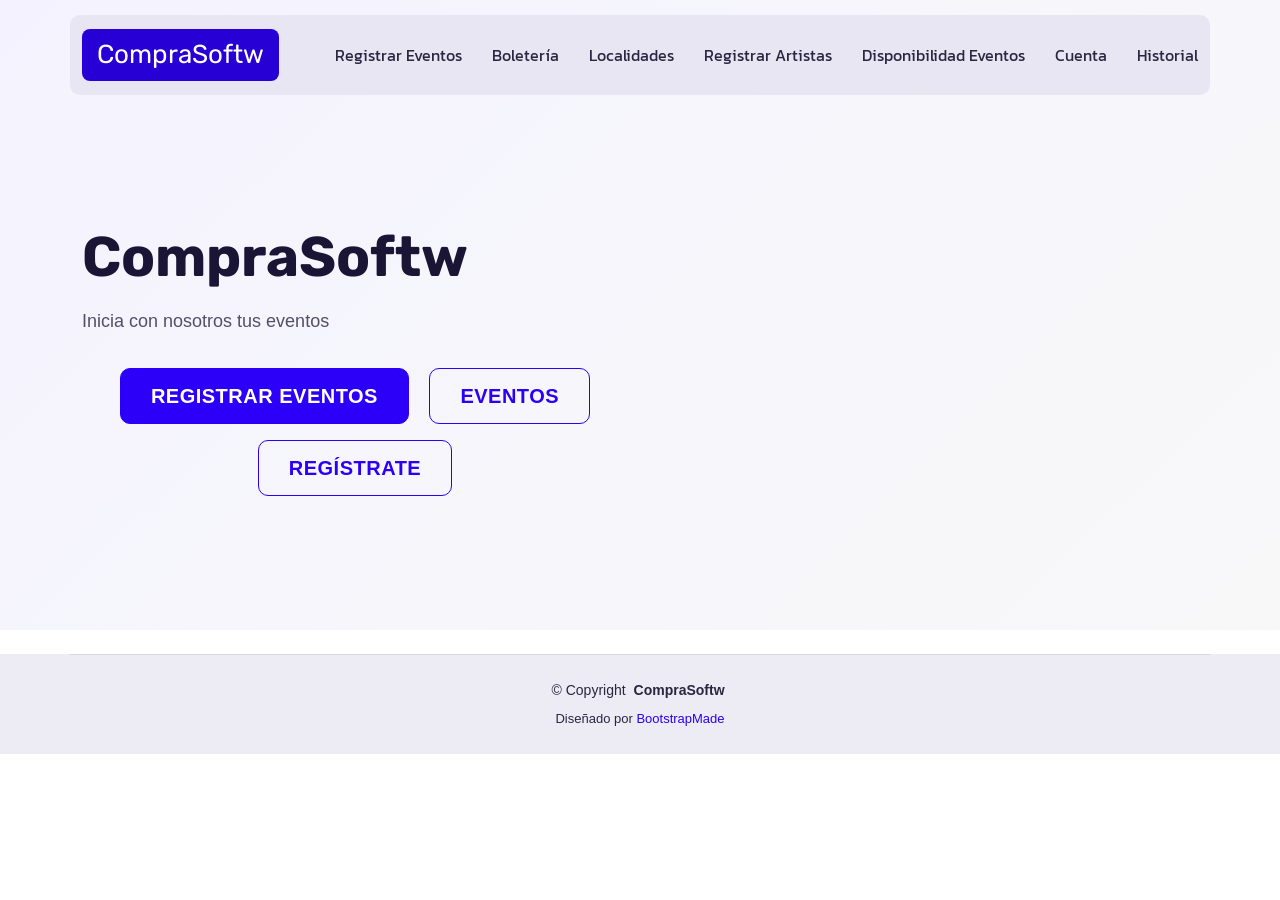
<file: Documents/NetBeansProjects/eventos/public_html/index.html>
<!DOCTYPE html>
<html lang="es">

<head>
  <meta charset="utf-8">
  <meta content="width=device-width, initial-scale=1.0" name="viewport">
  <title>Boleteria - CompraSoftw</title>
  <meta name="description" content="CompraSoftw - Plataforma para gestionar eventos, boletería y artistas. Registra tus eventos y adquiere boletas fácilmente.">
  <meta name="keywords" content="eventos, boletería, compra de boletas, artistas, localidades">

  <!-- Favicons -->
  <link href="assets/img/favicon.png" rel="icon">
  <link href="assets/img/apple-touch-icon.png" rel="apple-touch-icon">

  <!-- Fonts -->
  <link href="https://fonts.googleapis.com" rel="preconnect">
  <link href="https://fonts.gstatic.com" rel="preconnect" crossorigin>
  <link href="https://fonts.googleapis.com/css2?family=Roboto:ital,wght@0,100;0,300;0,400;0,500;0,700;0,900;1,100;1,300;1,400;1,500;1,700;1,900&family=Rubik:ital,wght@0,300;0,400;0,500;0,600;0,700;0,800;0,900;1,300;1,400;1,500;1,600;1,700;1,800;1,900&family=Kanit:ital,wght@0,100;0,200;0,300;0,400;0,500;0,600;0,700;0,800;0,900;1,100;1,200;1,300;1,400;1,500;1,600;1,700;1,800;1,900&display=swap" rel="stylesheet">

  <!-- Vendor CSS Files -->
  <link href="assets/vendor/bootstrap/css/bootstrap.min.css" rel="stylesheet">
  <link href="assets/vendor/bootstrap-icons/bootstrap-icons.css" rel="stylesheet">
  <link href="assets/vendor/aos/aos.css" rel="stylesheet">
  <link href="assets/vendor/swiper/swiper-bundle.min.css" rel="stylesheet">
  <link href="assets/vendor/glightbox/css/glightbox.min.css" rel="stylesheet">

  <!-- Main CSS File -->
  <link href="assets/css/main.css" rel="stylesheet">

  <!-- =======================================================
  * Template Name: Eventix
  * Template URL: https://bootstrapmade.com/eventix-bootstrap-events-website-template/
  * Updated: Sep 06 2025 with Bootstrap v5.3.8
  * Author: BootstrapMade.com
  * License: https://bootstrapmade.com/license/
  ======================================================== -->
</head>

<body class="index-page">

  <header id="header" class="header d-flex align-items-center fixed-top">
    <div class="header-container container-fluid container-xl position-relative d-flex align-items-center justify-content-between">

      <a href="index.html" class="logo d-flex align-items-center" aria-label="Página principal CompraSoftw">
        <!-- <img src="assets/img/logo.webp" alt="Logo CompraSoftw"> -->
        <h1 class="sitename">CompraSoftw</h1>
      </a>

      <nav id="navmenu" class="navmenu">
        <ul>
          <li><a href="eventos.html">Registrar Eventos</a></li>
          <li><a href="boleteria.html">Boletería</a></li>
          <li><a href="localidades.html">Localidades</a></li>
          <li><a href="artistas.html">Registrar Artistas</a></li>
          <li><a href="disponibilidad.html">Disponibilidad Eventos</a></li>
          <li><a href="cuentaPersonal.html">Cuenta</a></li>
          <li><a href="historialCompras.html">Historial</a></li>
        </ul>
        <i class="mobile-nav-toggle d-xl-none bi bi-list" aria-label="Menú móvil"></i>
      </nav>

    </div>
  </header>

  <main class="main">

    <!-- Hero Section -->
    <section id="hero" class="hero section">

      <div class="container" data-aos="fade-up" data-aos-delay="100">

        <div class="row align-items-center">
          <div class="col-lg-6" data-aos="fade-right" data-aos-delay="200">
            <h1 class="hero-title">CompraSoftw</h1>
            <p class="hero-description">Inicia con nosotros tus eventos</p>
            <div class="event-details mb-4">
              <!-- Aquí puedes agregar detalles dinámicos -->
            </div>

            <div class="hero-actions text-center mt-4" data-aos="fade-up" data-aos-delay="450">
              <a href="eventos.html" class="btn btn-primary btn-lg me-3">Registrar Eventos</a>
              <a href="disponibilidad.html" class="btn btn-outline-primary btn-lg">Eventos</a>
              <a href="register.html" class="btn btn-outline-primary btn-lg mt-3">Regístrate</a>
            </div>
          </div>
        </div>

      </div>

    </section>

  </main>

  <footer id="footer" class="footer position-relative light-background">
    <div class="container copyright text-center mt-4">
      <p>© <span>Copyright</span> <strong class="px-1 sitename">CompraSoftw</strong></p>
      <div class="credits">
        Diseñado por <a href="https://bootstrapmade.com/" target="_blank" rel="noopener noreferrer">BootstrapMade</a>
      </div>
    </div>
  </footer>

  <!-- Scroll Top -->
  <a href="#" id="scroll-top" class="scroll-top d-flex align-items-center justify-content-center" aria-label="Volver arriba">
    <i class="bi bi-arrow-up-short"></i>
  </a>

  <!-- Preloader -->
  <div id="preloader"></div>

  <!-- Vendor JS Files -->
  <script src="assets/vendor/bootstrap/js/bootstrap.bundle.min.js"></script>
  <script src="assets/vendor/php-email-form/validate.js"></script>
  <script src="assets/vendor/aos/aos.js"></script>
  <script src="assets/vendor/purecounter/purecounter_vanilla.js"></script>
  <script src="assets/vendor/imagesloaded/imagesloaded.pkgd.min.js"></script>
  <script src="assets/vendor/isotope-layout/isotope.pkgd.min.js"></script>
  <script src="assets/vendor/swiper/swiper-bundle.min.js"></script>
  <script src="assets/vendor/glightbox/js/glightbox.min.js"></script>

  <!-- Main JS File -->
  <script src="assets/js/main.js"></script>

</body>

</html>
</file>
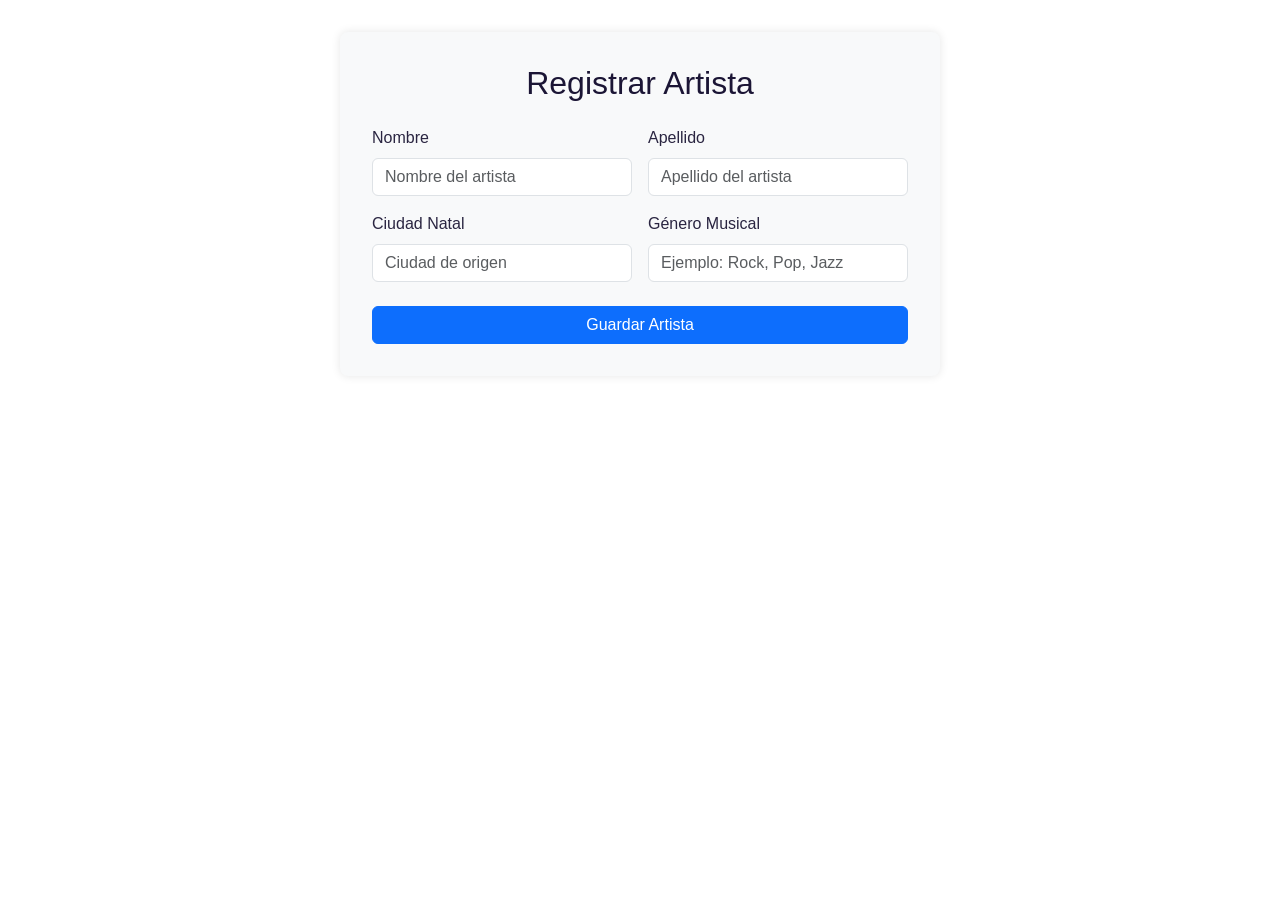
<file: Documents/NetBeansProjects/eventos/public_html/artistas.html>
<!DOCTYPE html>
<html lang="es">
<head>
  <meta charset="UTF-8" />
  <meta name="viewport" content="width=device-width, initial-scale=1" />
  <title>Registrar Artista</title>
  <link href="https://cdn.jsdelivr.net/npm/bootstrap@5.3.2/dist/css/bootstrap.min.css" rel="stylesheet" />
  <link href="assets/css/main.css" rel="stylesheet" />
  <style>
    .form-container {
      max-width: 600px;
      margin: 2rem auto;
      padding: 2rem;
      background-color: #f8f9fa;
      border-radius: 8px;
      box-shadow: 0 0 10px rgba(0,0,0,0.1);
      font-family: 'Inter', sans-serif;
    }
    .form-title {
      text-align: center;
      margin-bottom: 1.5rem;
    }
    .formbold-input-flex {
      display: flex;
      gap: 1rem;
      flex-wrap: wrap;
    }
    .formbold-input-flex > div {
      flex: 1;
      min-width: 200px;
    }
  </style>
</head>
<body>
  <div class="form-container">
    <h2 class="form-title">Registrar Artista</h2>
    <form action="" method="POST" novalidate>
      <div class="formbold-input-flex">
        <div>
          <label for="nombre" class="form-label">Nombre</label>
          <input
            type="text"
            name="nombre"
            id="nombre"
            class="form-control"
            placeholder="Nombre del artista"
            required
          />
        </div>
        <div>
          <label for="apellido" class="form-label">Apellido</label>
          <input
            type="text"
            name="apellido"
            id="apellido"
            class="form-control"
            placeholder="Apellido del artista"
            required
          />
        </div>
      </div>

      <div class="formbold-input-flex mt-3">
        <div>
          <label for="ciudadNatal" class="form-label">Ciudad Natal</label>
          <input
            type="text"
            id="ciudadNatal"
            name="ciudadNatal"
            class="form-control"
            placeholder="Ciudad de origen"
            required
          />
        </div>
        <div>
          <label for="generoMusical" class="form-label">Género Musical</label>
          <input
            type="text"
            id="generoMusical"
            name="generoMusical"
            class="form-control"
            placeholder="Ejemplo: Rock, Pop, Jazz"
            required
          />
        </div>
      </div>

      <div class="mt-4">
        <button type="submit" class="btn btn-primary w-100">Guardar Artista</button>
      </div>
    </form>
  </div>

  <script src="https://cdn.jsdelivr.net/npm/bootstrap@5.3.2/dist/js/bootstrap.bundle.min.js"></script>
</body>
</html>
</file>
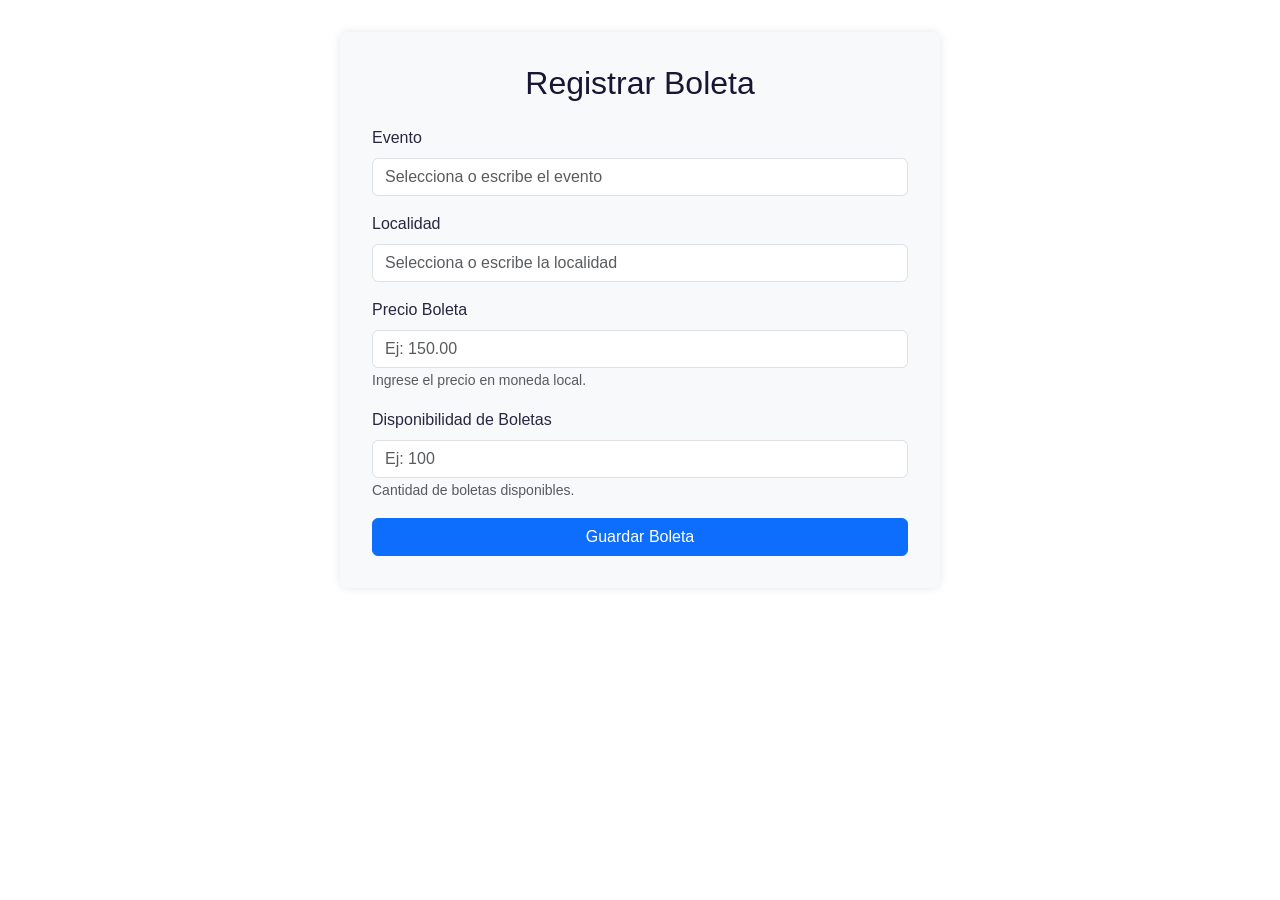
<file: Documents/NetBeansProjects/eventos/public_html/boleteria.html>
<!DOCTYPE html>
<html lang="es">
<head>
  <meta charset="UTF-8" />
  <meta name="viewport" content="width=device-width, initial-scale=1" />
  <title>Registrar Boleta</title>
  <link href="https://cdn.jsdelivr.net/npm/bootstrap@5.3.2/dist/css/bootstrap.min.css" rel="stylesheet" />
  <link href="assets/css/main.css" rel="stylesheet" />
  <style>
    .form-container {
      max-width: 600px;
      margin: 2rem auto;
      padding: 2rem;
      background: #f8f9fa;
      border-radius: 8px;
      box-shadow: 0 0 10px rgba(0,0,0,0.1);
    }
  </style>
</head>
<body>

  <div class="form-container">
    <h2 class="mb-4 text-center">Registrar Boleta</h2>
    <form action="" method="POST" novalidate>
      <div class="mb-3">
        <label for="evento" class="form-label">Evento</label>
        <input
          type="text"
          list="eventos"
          id="evento"
          name="evento"
          class="form-control"
          placeholder="Selecciona o escribe el evento"
          required
        />
        <datalist id="eventos">
          <option value="Conciertos"></option>
          <option value="Muestras Culturales"></option>
          <option value="Eventos Artísticos"></option>
        </datalist>
      </div>

      <div class="mb-3">
        <label for="localidad" class="form-label">Localidad</label>
        <input
          type="text"
          list="localidades"
          id="localidad"
          name="localidad"
          class="form-control"
          placeholder="Selecciona o escribe la localidad"
          required
        />
        <datalist id="localidades">
          <option value="VIP"></option>
          <option value="Preferencial"></option>
          <option value="General"></option>
        </datalist>
      </div>

      <div class="mb-3">
        <label for="precio" class="form-label">Precio Boleta</label>
        <input
          type="number"
          id="precio"
          name="precio"
          class="form-control"
          placeholder="Ej: 150.00"
          min="0"
          step="0.01"
          required
        />
        <small class="form-text text-muted">Ingrese el precio en moneda local.</small>
      </div>

      <div class="mb-3">
        <label for="disponibilidad" class="form-label">Disponibilidad de Boletas</label>
        <input
          type="number"
          id="disponibilidad"
          name="disponibilidad"
          class="form-control"
          placeholder="Ej: 100"
          min="0"
          step="1"
          required
        />
        <small class="form-text text-muted">Cantidad de boletas disponibles.</small>
      </div>

      <button type="submit" class="btn btn-primary w-100">Guardar Boleta</button>
    </form>
  </div>

  <script src="https://cdn.jsdelivr.net/npm/bootstrap@5.3.2/dist/js/bootstrap.bundle.min.js"></script>
</body>
</html>
</file>
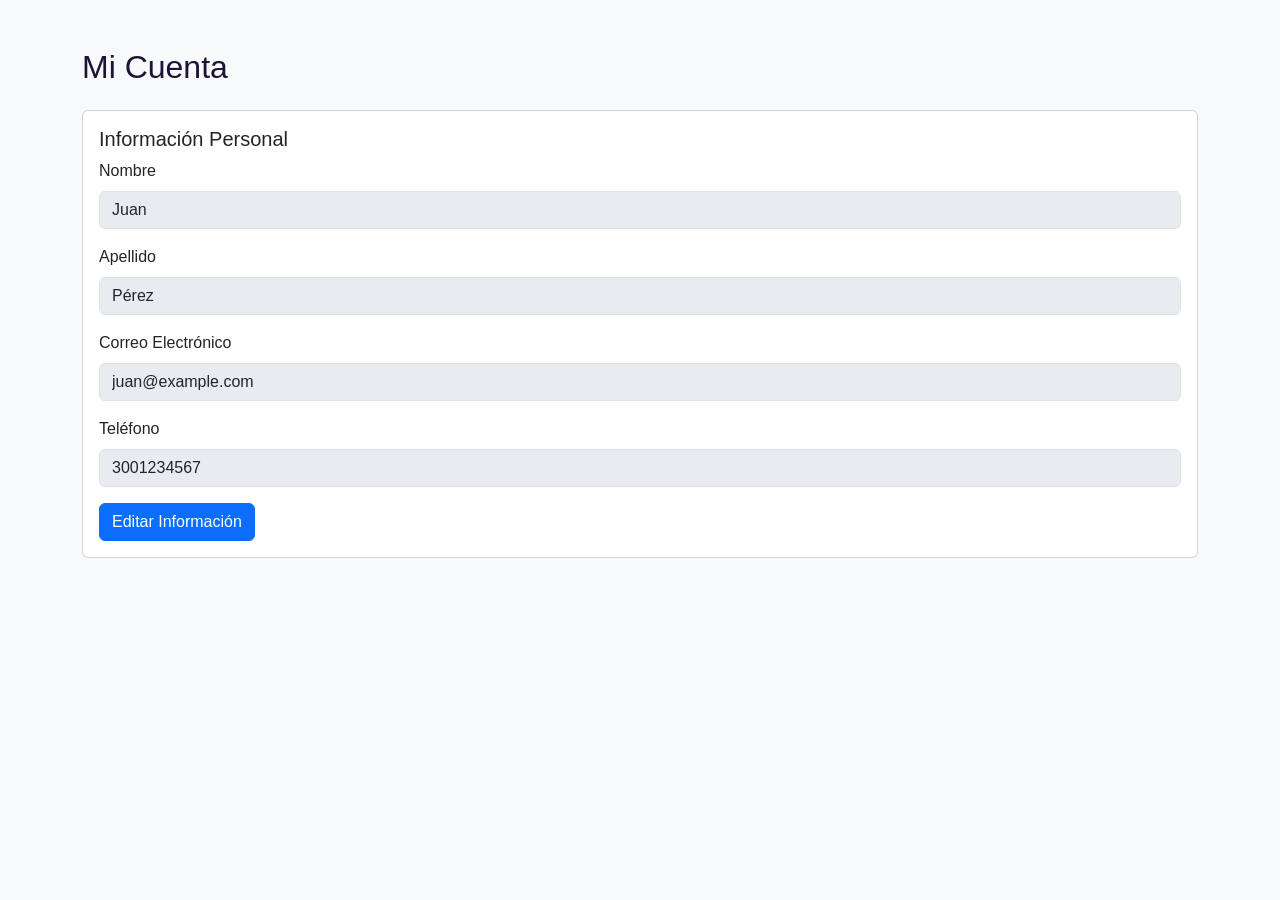
<file: Documents/NetBeansProjects/eventos/public_html/cuentaPersonal.html>
<!DOCTYPE html>
<html lang="es">
<head>
  <meta charset="UTF-8" />
  <meta name="viewport" content="width=device-width, initial-scale=1" />
  <title>Mi Cuenta</title>
  <link href="https://cdn.jsdelivr.net/npm/bootstrap@5.3.2/dist/css/bootstrap.min.css" rel="stylesheet" />
  <link href="assets/css/main.css" rel="stylesheet" />
</head>
<body class="bg-light">
  <div class="container py-5">
    <h2 class="mb-4">Mi Cuenta</h2>

    <div class="card">
      <div class="card-body">
        <h5 class="card-title">Información Personal</h5>
        <form id="formCuenta">
          <div class="mb-3">
            <label for="nombre" class="form-label">Nombre</label>
            <input type="text" class="form-control" id="nombre" name="nombre" value="Juan" disabled />
          </div>
          <div class="mb-3">
            <label for="apellido" class="form-label">Apellido</label>
            <input type="text" class="form-control" id="apellido" name="apellido" value="Pérez" disabled />
          </div>
          <div class="mb-3">
            <label for="correo" class="form-label">Correo Electrónico</label>
            <input type="email" class="form-control" id="correo" name="correo" value="juan@example.com" disabled />
          </div>
          <div class="mb-3">
            <label for="telefono" class="form-label">Teléfono</label>
            <input type="text" class="form-control" id="telefono" name="telefono" value="3001234567" disabled />
          </div>

          <button type="button" id="btnEditar" class="btn btn-primary">Editar Información</button>
          <button type="submit" id="btnGuardar" class="btn btn-success" style="display:none;">Guardar Cambios</button>
          <button type="button" id="btnCancelar" class="btn btn-secondary" style="display:none;">Cancelar</button>
        </form>
      </div>
    </div>
  </div>

  <script>
    const btnEditar = document.getElementById('btnEditar');
    const btnGuardar = document.getElementById('btnGuardar');
    const btnCancelar = document.getElementById('btnCancelar');
    const form = document.getElementById('formCuenta');
    const inputs = form.querySelectorAll('input');

    btnEditar.addEventListener('click', () => {
      inputs.forEach(input => input.disabled = false);
      btnEditar.style.display = 'none';
      btnGuardar.style.display = 'inline-block';
      btnCancelar.style.display = 'inline-block';
    });

    btnCancelar.addEventListener('click', () => {
      // Reset form values to original (you can improve by storing original values)
      form.reset();

      inputs.forEach(input => input.disabled = true);
      btnEditar.style.display = 'inline-block';
      btnGuardar.style.display = 'none';
      btnCancelar.style.display = 'none';
    });

    form.addEventListener('submit', (e) => {
      e.preventDefault();
      // Aquí puedes manejar el guardado, por ejemplo enviar a backend

      // Luego bloquear campos y ajustar botones
      inputs.forEach(input => input.disabled = true);
      btnEditar.style.display = 'inline-block';
      btnGuardar.style.display = 'none';
      btnCancelar.style.display = 'none';

      alert('Cambios guardados correctamente');
    });
  </script>
</body>
</html>
</file>
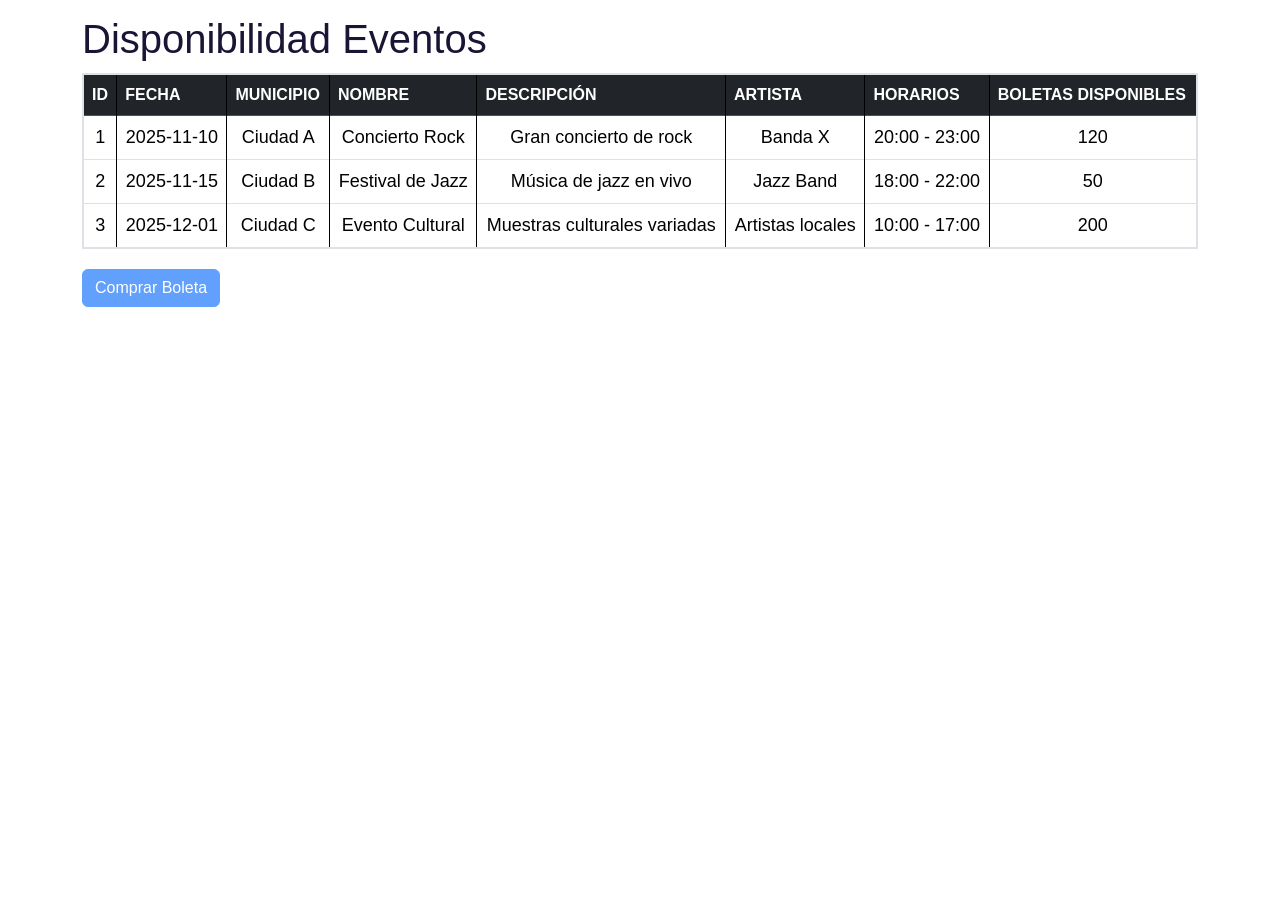
<file: Documents/NetBeansProjects/eventos/public_html/disponibilidad.html>
<!DOCTYPE html>
<html lang="es">
<head>
  <meta charset="UTF-8" />
  <meta name="viewport" content="width=device-width, initial-scale=1.0" />
  <title>Disponibilidad Eventos</title>
  <link href="assets/vendor/bootstrap/css/bootstrap.min.css" rel="stylesheet" />
  <link href="assets/css/main.css" rel="stylesheet" />
  <style>
    /* Para indicar fila seleccionada*/
    tr.seleccionada {
      background-color: #cce5ff;
    }
  </style>
</head>

<body>
  <div class="container">
    <div class="main">
      <div class="header">
        <h1>Disponibilidad Eventos</h1>
      </div>

      <table class="tabla table table-bordered" id="tablaDisponibilidad">
        <thead class="table-dark">
          <tr>
            <th>Id</th>
            <th>Fecha</th>
            <th>Municipio</th>
            <th>Nombre</th>
            <th>Descripción</th>
            <th>Artista</th>
            <th>Horarios</th>
            <th>Boletas Disponibles</th>
          </tr>
        </thead>
        <tbody id="cuerpoDisponibilidad"></tbody>
      </table>

      <div style="margin-top: 20px;">
        <button type="button" id="btnComprar" class="btn btn-primary" disabled>Comprar Boleta</button>
      </div>
    </div>
  </div>

  <script>
    // Datos de ejemplo
    const eventos = [
      {
        id: 1,
        fecha: "2025-11-10",
        municipio: "Ciudad A",
        nombre: "Concierto Rock",
        descripcion: "Gran concierto de rock",
        artista: "Banda X",
        horarios: "20:00 - 23:00",
        boletasDisponibles: 120
      },
      {
        id: 2,
        fecha: "2025-11-15",
        municipio: "Ciudad B",
        nombre: "Festival de Jazz",
        descripcion: "Música de jazz en vivo",
        artista: "Jazz Band",
        horarios: "18:00 - 22:00",
        boletasDisponibles: 50
      },
      {
        id: 3,
        fecha: "2025-12-01",
        municipio: "Ciudad C",
        nombre: "Evento Cultural",
        descripcion: "Muestras culturales variadas",
        artista: "Artistas locales",
        horarios: "10:00 - 17:00",
        boletasDisponibles: 200
      }
    ];

    const tbody = document.getElementById('cuerpoDisponibilidad');
    const btnComprar = document.getElementById('btnComprar');
    let filaSeleccionada = null;

    // Función para cargar datos en la tabla
    function cargarEventos() {
      eventos.forEach(evento => {
        const fila = document.createElement('tr');
        fila.innerHTML = `
          <td>${evento.id}</td>
          <td>${evento.fecha}</td>
          <td>${evento.municipio}</td>
          <td>${evento.nombre}</td>
          <td>${evento.descripcion}</td>
          <td>${evento.artista}</td>
          <td>${evento.horarios}</td>
          <td>${evento.boletasDisponibles}</td>
        `;

        // Al hacer click en la fila, la seleccionamos
        fila.addEventListener('click', () => {
          // Deseleccionamos la anterior
          if (filaSeleccionada) {
            filaSeleccionada.classList.remove('seleccionada');
          }
          fila.classList.add('seleccionada');
          filaSeleccionada = fila;

          // Habilitamos botón comprar
          btnComprar.disabled = false;
        });

        tbody.appendChild(fila);
      });
    }

    // Al hacer click en Comprar Boleta
    btnComprar.addEventListener('click', () => {
      if (!filaSeleccionada) {
        alert('Por favor selecciona un evento primero.');
        return;
      }
      const celdas = filaSeleccionada.children;
      const nombreEvento = celdas[3].textContent;
      const fechaEvento = celdas[1].textContent;
      const artistaEvento = celdas[5].textContent;

      alert(`Has seleccionado comprar boleta para:\nEvento: ${nombreEvento}\nFecha: ${fechaEvento}\nArtista: ${artistaEvento}`);

      // Aquí puedes redirigir a una página de compra o abrir un modal, etc.
    });

    // Cargar tabla al iniciar
    cargarEventos();
  </script>
</body>
</html>
</file>
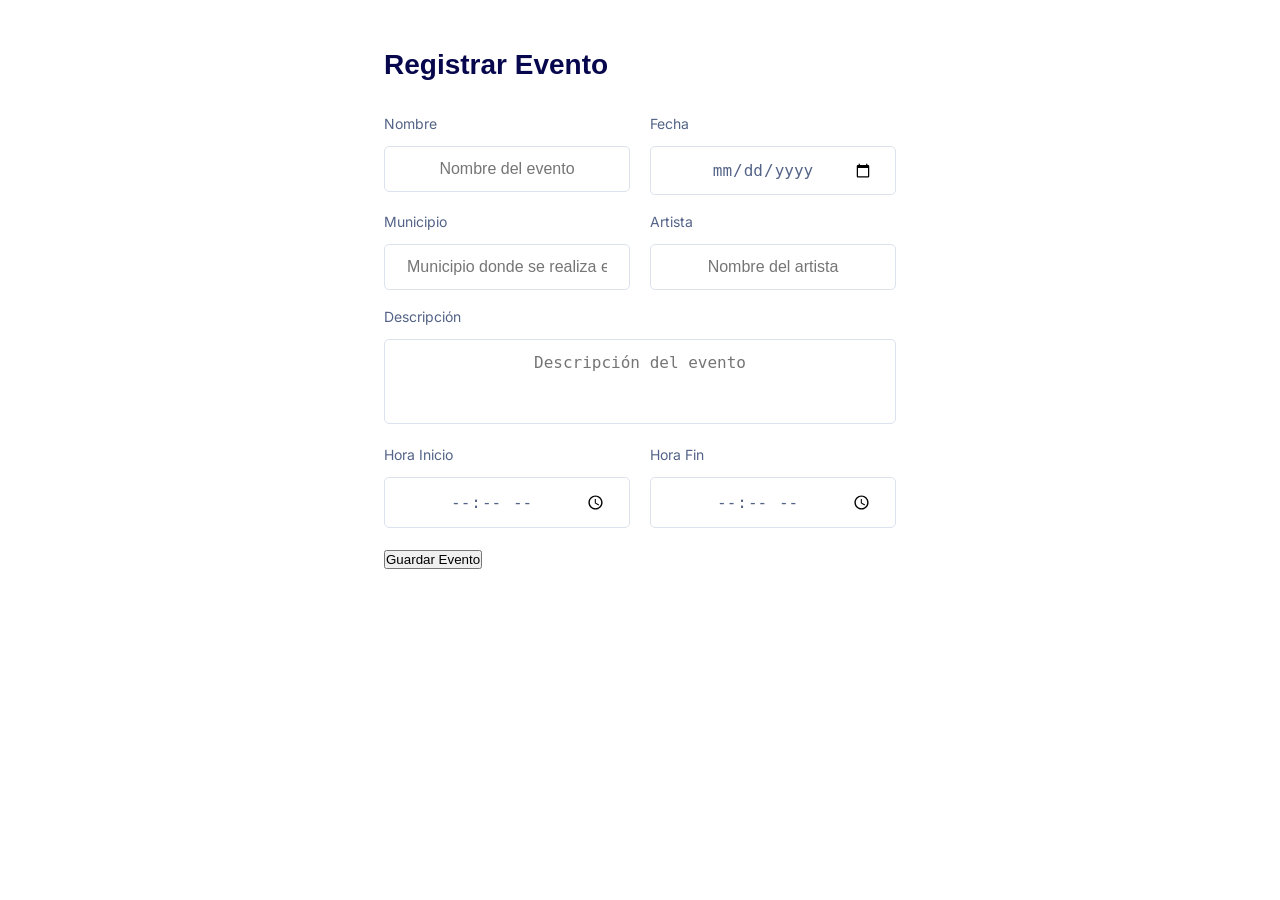
<file: Documents/NetBeansProjects/eventos/public_html/eventos.html>
<!DOCTYPE html>
<html lang="es">
<head>
    <title>Registrar tu Evento</title>
    <meta charset="UTF-8" />
    <meta name="viewport" content="width=device-width, initial-scale=1" />
    <link href="https://fonts.googleapis.com/css2?family=Inter:wght@400;500;600;700&display=swap" rel="stylesheet" />
    <link href="assets/css/main.css" rel="stylesheet" />
</head>
<body>
  <div class="formbold-main-wrapper">
    <!-- Formulario Registro Evento -->
    <form action="" method="POST" novalidate>
      <div class="formbold-form-title">
        <h2>Registrar Evento</h2>
      </div>

      <div class="formbold-input-flex">
        <div>
          <label for="nombre" class="formbold-form-label">Nombre</label>
          <input
            type="text"
            name="nombre"
            id="nombre"
            class="formbold-form-input"
            required
            placeholder="Nombre del evento"
          />
        </div>
        <div>
          <label for="fecha" class="formbold-form-label">Fecha</label>
          <input
            type="date"
            id="fecha"
            name="fecha"
            class="formbold-form-input"
            required
          />
        </div>
      </div>

      <div class="formbold-input-flex">
        <div>
          <label for="municipio" class="formbold-form-label">Municipio</label>
          <input
            type="text"
            id="municipio"
            name="municipio"
            class="formbold-form-input"
            required
            placeholder="Municipio donde se realiza el evento"
          />
        </div>
        <div>
          <label for="artista" class="formbold-form-label">Artista</label>
          <input
            type="text"
            id="artista"
            name="artista"
            class="formbold-form-input"
            required
            placeholder="Nombre del artista"
          />
        </div>
      </div>

      <div class="formbold-mb-3">
        <label for="descripcion" class="formbold-form-label">Descripción</label>
        <textarea
          id="descripcion"
          name="descripcion"
          class="formbold-form-input"
          rows="3"
          required
          placeholder="Descripción del evento"
        ></textarea>
      </div>

      <div class="formbold-input-flex">
        <div>
          <label for="horaInicio" class="formbold-form-label">Hora Inicio</label>
          <input
            type="time"
            id="horaInicio"
            name="horaInicio"
            class="formbold-form-input"
            required
          />
        </div>
        <div>
          <label for="horaFin" class="formbold-form-label">Hora Fin</label>
          <input
            type="time"
            id="horaFin"
            name="horaFin"
            class="formbold-form-input"
            required
          />
        </div>
      </div>

      <div style="margin-top: 20px;">
        <button type="submit" class="btn btn-primary">Guardar Evento</button>
      </div>
    </form>
  </div>
</body>
</html>
</file>
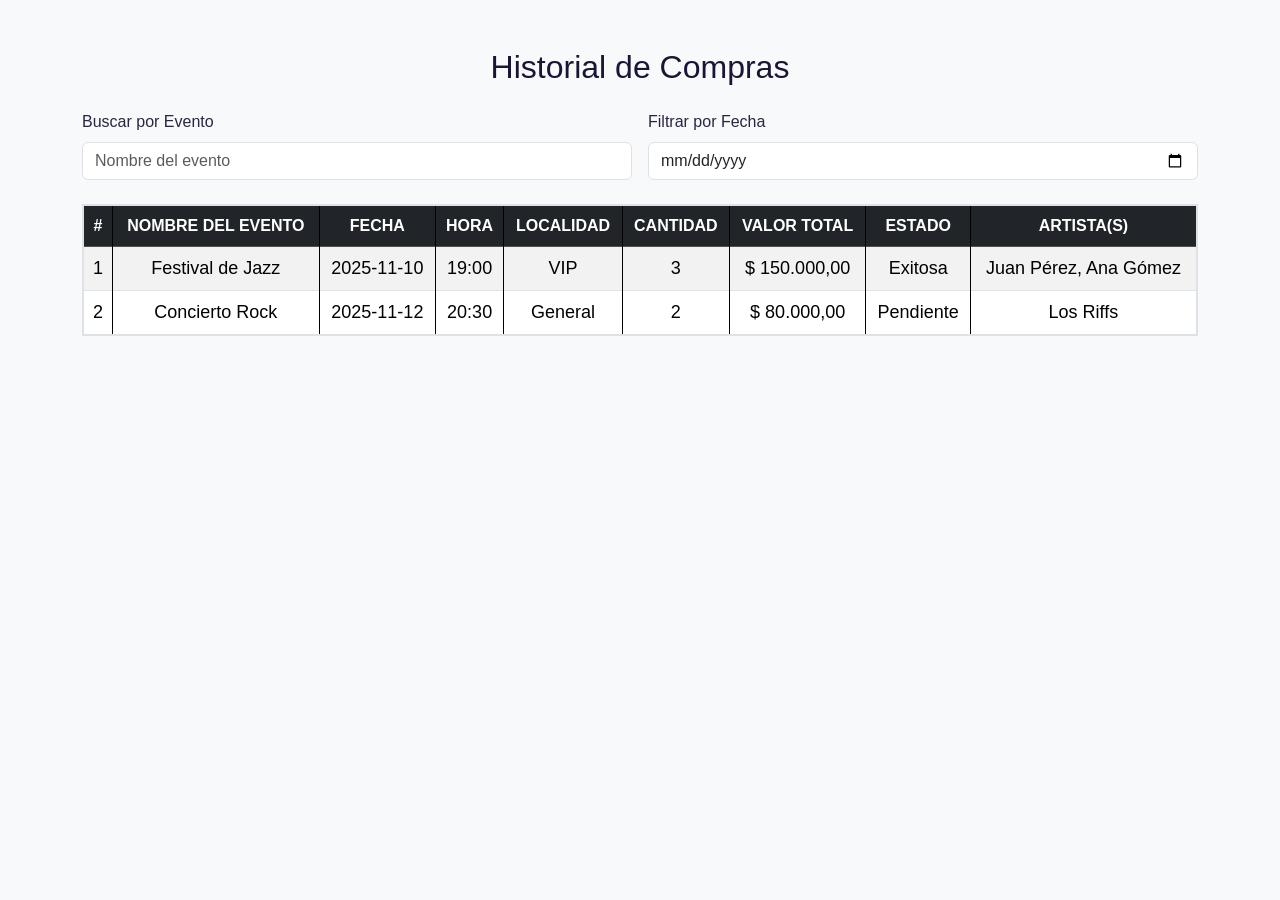
<file: Documents/NetBeansProjects/eventos/public_html/historialCompras.html>
<!DOCTYPE html>
<html lang="es">
<head>
  <meta charset="UTF-8" />
  <meta name="viewport" content="width=device-width, initial-scale=1" />
  <title>Historial de Compras - CompraSoftw</title>
  <link href="https://cdn.jsdelivr.net/npm/bootstrap@5.3.2/dist/css/bootstrap.min.css" rel="stylesheet" />
  <link href="assets/css/main.css" rel="stylesheet" />
</head>
<body class="bg-light">

  <div class="container py-5">
    <h2 class="mb-4 text-center">Historial de Compras</h2>

    <!-- Filtros -->
    <form class="row g-3 mb-4" id="filtroForm" onsubmit="return false;">
      <div class="col-md-6">
        <label for="filtroEvento" class="form-label">Buscar por Evento</label>
        <input
          type="text"
          class="form-control"
          id="filtroEvento"
          placeholder="Nombre del evento"
          aria-label="Buscar por evento"
        />
      </div>
      <div class="col-md-6">
        <label for="filtroFecha" class="form-label">Filtrar por Fecha</label>
        <input
          type="date"
          class="form-control"
          id="filtroFecha"
          aria-label="Filtrar por fecha"
        />
      </div>
    </form>

    <!-- Tabla Historial -->
    <div class="table-responsive">
      <table class="table table-bordered table-striped align-middle text-center">
        <thead class="table-dark">
          <tr>
            <th>#</th>
            <th>Nombre del Evento</th>
            <th>Fecha</th>
            <th>Hora</th>
            <th>Localidad</th>
            <th>Cantidad</th>
            <th>Valor Total</th>
            <th>Estado</th>
            <th>Artista(s)</th>
          </tr>
        </thead>
        <tbody id="tablaHistorial">
          <!-- Aquí se insertarán las filas dinámicamente -->
          <tr>
            <td colspan="9" class="text-muted">No hay compras registradas.</td>
          </tr>
        </tbody>
      </table>
    </div>
  </div>

  <script>
    // Simulación de datos - reemplazar con datos reales del backend
    const compras = [
      {
        id: 1,
        evento: "Festival de Jazz",
        fecha: "2025-11-10",
        hora: "19:00",
        localidad: "VIP",
        cantidad: 3,
        valorTotal: 150000,
        estado: "Exitosa",
        artistas: ["Juan Pérez", "Ana Gómez"]
      },
      {
        id: 2,
        evento: "Concierto Rock",
        fecha: "2025-11-12",
        hora: "20:30",
        localidad: "General",
        cantidad: 2,
        valorTotal: 80000,
        estado: "Pendiente",
        artistas: ["Los Riffs"]
      },
      // Más datos aquí...
    ];

    const tbody = document.getElementById('tablaHistorial');

    // Función para formatear moneda local
    function formatearMoneda(valor) {
      return valor.toLocaleString('es-CO', { style: 'currency', currency: 'COP' });
    }

    // Renderizar tabla
    function renderizarTabla(datos) {
      tbody.innerHTML = '';
      if (datos.length === 0) {
        tbody.innerHTML = `<tr><td colspan="9" class="text-muted">No se encontraron registros que coincidan.</td></tr>`;
        return;
      }
      datos.forEach(compra => {
        const fila = document.createElement('tr');
        fila.innerHTML = `
          <td>${compra.id}</td>
          <td>${compra.evento}</td>
          <td>${compra.fecha}</td>
          <td>${compra.hora}</td>
          <td>${compra.localidad}</td>
          <td>${compra.cantidad}</td>
          <td>${formatearMoneda(compra.valorTotal)}</td>
          <td>${compra.estado}</td>
          <td>${compra.artistas.join(', ')}</td>
        `;
        tbody.appendChild(fila);
      });
    }

    // Filtrado dinámico
    function filtrarTabla() {
      const inputEvento = document.getElementById('filtroEvento').value.toLowerCase();
      const inputFecha = document.getElementById('filtroFecha').value;

      const filtrados = compras.filter(c => {
        const coincideEvento = c.evento.toLowerCase().includes(inputEvento);
        const coincideFecha = !inputFecha || c.fecha === inputFecha;
        return coincideEvento && coincideFecha;
      });

      renderizarTabla(filtrados);
    }

    // Eventos de filtrado
    document.getElementById('filtroEvento').addEventListener('input', filtrarTabla);
    document.getElementById('filtroFecha').addEventListener('input', filtrarTabla);

    // Render inicial
    renderizarTabla(compras);
  </script>

  <script src="https://cdn.jsdelivr.net/npm/bootstrap@5.3.2/dist/js/bootstrap.bundle.min.js"></script>
</body>
</html>
</file>
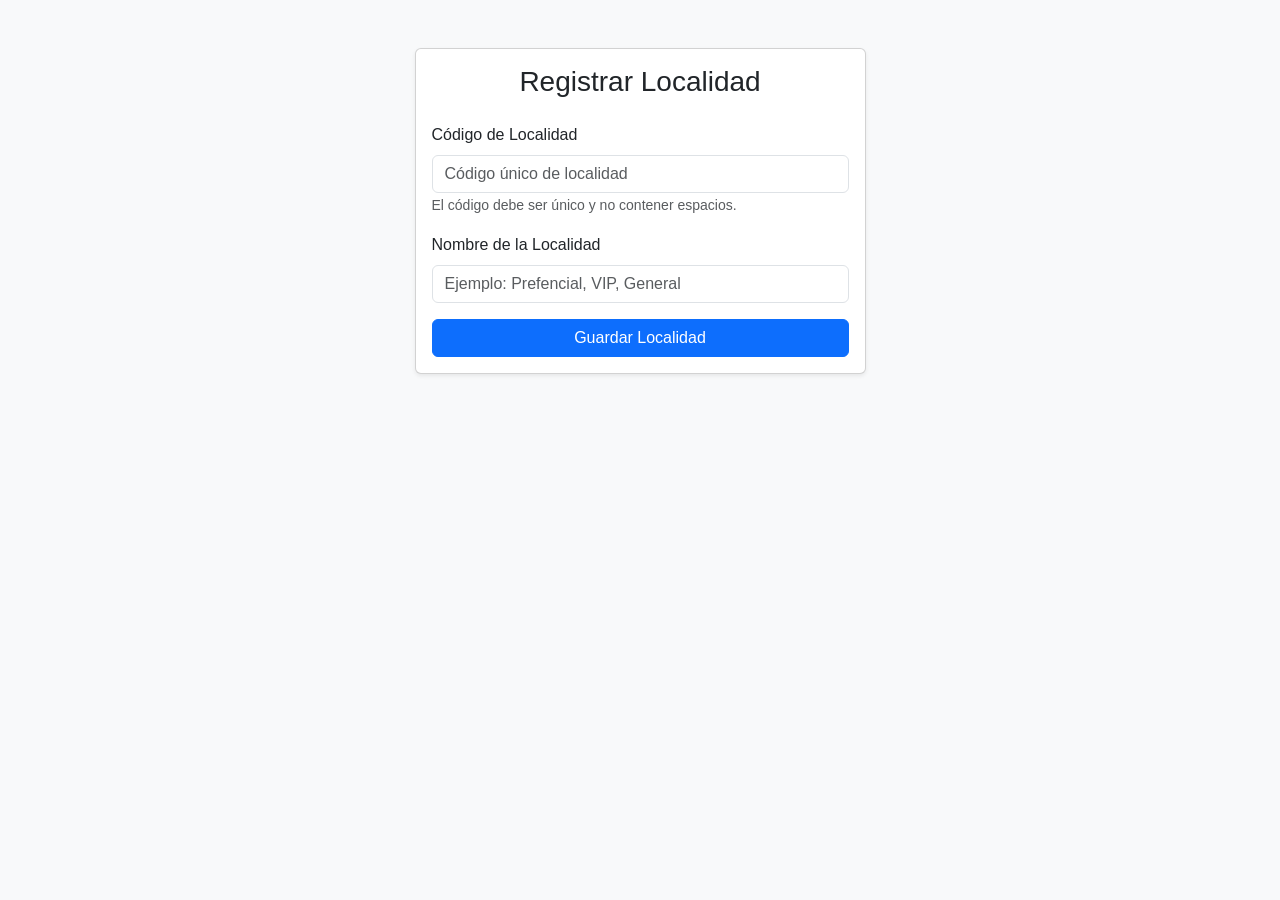
<file: Documents/NetBeansProjects/eventos/public_html/localidades.html>
<!DOCTYPE html>
<html lang="es">
<head>
    <meta charset="UTF-8" />
    <meta name="viewport" content="width=device-width, initial-scale=1" />
    <title>Registrar Localidad - CompraSoftw</title>
    <link href="https://cdn.jsdelivr.net/npm/bootstrap@5.3.2/dist/css/bootstrap.min.css" rel="stylesheet" />
    <link href="assets/css/main.css" rel="stylesheet" />
</head>
<body class="bg-light">

  <div class="container mt-5">
    <div class="row justify-content-center">
      <div class="col-md-6 col-lg-5">
        <div class="card shadow-sm">
          <div class="card-body">
            <h3 class="card-title mb-4 text-center">Registrar Localidad</h3>
            <form id="localidadForm" method="POST" action="" novalidate>
              <div class="mb-3">
                <label for="codigoLocalidad" class="form-label">Código de Localidad</label>
                <input
                  type="text"
                  id="codigoLocalidad"
                  name="codigoLocalidad"
                  class="form-control"
                  placeholder="Código único de localidad"
                  required
                  pattern="^[A-Za-z0-9_-]+$"
                  maxlength="10"
                />
                <div class="invalid-feedback">
                  Por favor ingresa un código válido (letras, números, guiones, sin espacios).
                </div>
                <small class="form-text text-muted">El código debe ser único y no contener espacios.</small>
              </div>

              <div class="mb-3">
                <label for="nombreLocalidad" class="form-label">Nombre de la Localidad</label>
                <input
                  type="text"
                  id="nombreLocalidad"
                  name="nombreLocalidad"
                  class="form-control"
                  placeholder="Ejemplo: Prefencial, VIP, General"
                  required
                  minlength="2"
                  maxlength="50"
                />
                <div class="invalid-feedback">
                  Por favor ingresa un nombre válido para la localidad.
                </div>
              </div>

              <div class="d-grid">
                <button type="submit" class="btn btn-primary">Guardar Localidad</button>
              </div>
            </form>
          </div>
        </div>
      </div>
    </div>
  </div>

  <!-- Bootstrap JS Bundle -->
  <script src="https://cdn.jsdelivr.net/npm/bootstrap@5.3.2/dist/js/bootstrap.bundle.min.js"></script>

  <script>
    (() => {
      const form = document.getElementById('localidadForm');
      form.addEventListener('submit', (event) => {
        if (!form.checkValidity()) {
          event.preventDefault();
          event.stopPropagation();
        }
        form.classList.add('was-validated');
      });
    })();
  </script>

</body>
</html>
</file>
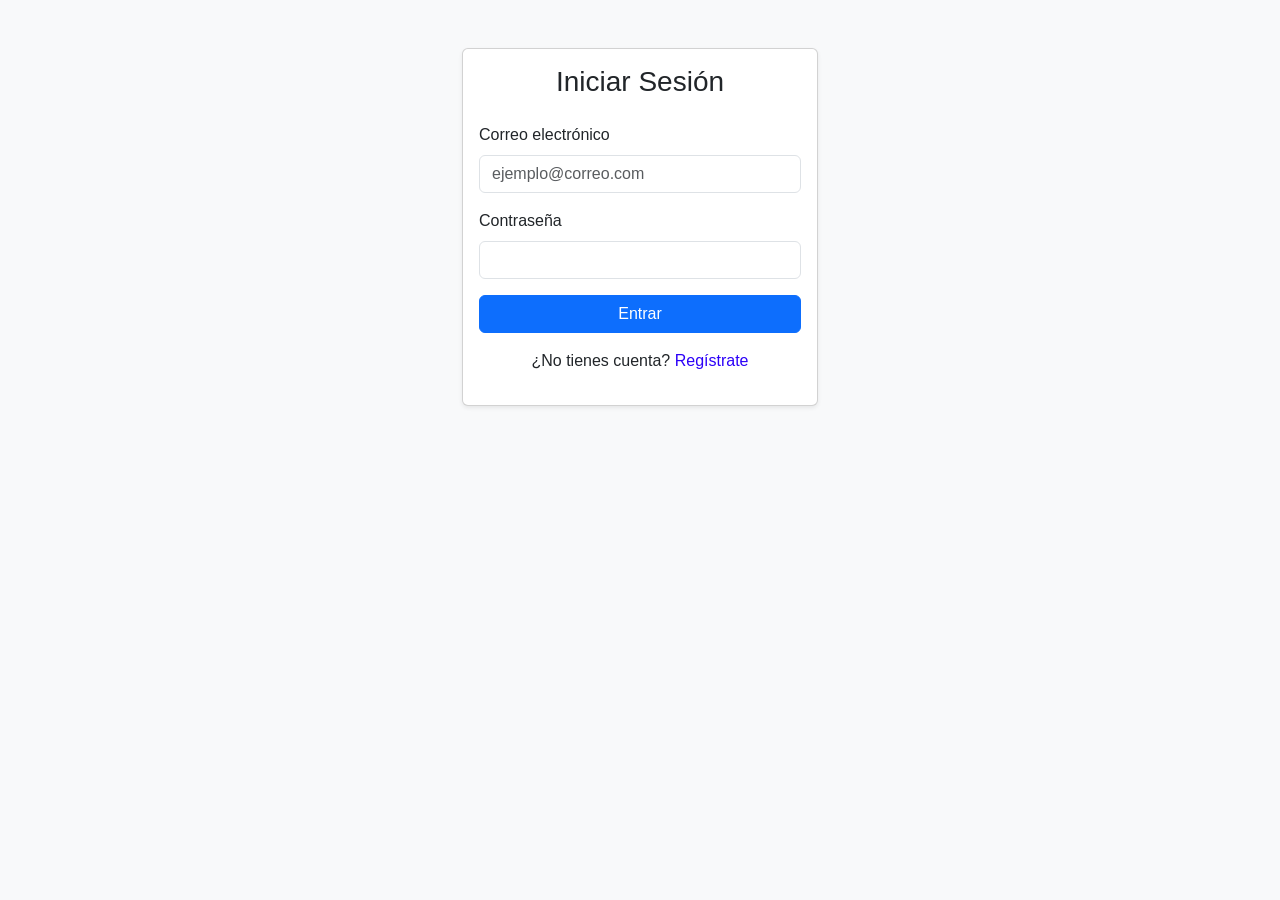
<file: Documents/NetBeansProjects/eventos/public_html/login.html>
<!DOCTYPE html>
<html lang="es">
<head>
  <meta charset="UTF-8" />
  <meta name="viewport" content="width=device-width, initial-scale=1" />
  <title>Iniciar Sesión - CompraSoftw</title>
  <link href="https://cdn.jsdelivr.net/npm/bootstrap@5.3.2/dist/css/bootstrap.min.css" rel="stylesheet" />
  <link href="assets/css/main.css" rel="stylesheet" />
</head>
<body class="bg-light">

  <div class="container mt-5">
    <div class="row justify-content-center">
      <div class="col-md-5 col-lg-4">
        <div class="card shadow-sm">
          <div class="card-body">
            <h3 class="card-title text-center mb-4">Iniciar Sesión</h3>
            <form id="loginForm" novalidate>
              <div class="mb-3">
                <label for="email" class="form-label">Correo electrónico</label>
                <input type="email" class="form-control" id="email" name="email" placeholder="ejemplo@correo.com" required aria-describedby="emailHelp" />
                <div class="invalid-feedback">Por favor, ingresa un correo electrónico válido.</div>
              </div>
              <div class="mb-3">
                <label for="password" class="form-label">Contraseña</label>
                <input type="password" class="form-control" id="password" name="password" required minlength="6" />
                <div class="invalid-feedback">La contraseña es obligatoria y debe tener al menos 6 caracteres.</div>
              </div>
              <div class="d-grid">
                <button type="submit" class="btn btn-primary">Entrar</button>
              </div>
            </form>
            <p class="text-center mt-3">
              ¿No tienes cuenta? <a href="register.html">Regístrate</a>
            </p>
          </div>
        </div>
      </div>
    </div>
  </div>

  <!-- Bootstrap JS Bundle -->
  <script src="https://cdn.jsdelivr.net/npm/bootstrap@5.3.2/dist/js/bootstrap.bundle.min.js"></script>

  <!-- Validación básica con JS -->
  <script>
    (function () {
      'use strict';
      const form = document.getElementById('loginForm');
      form.addEventListener('submit', function (event) {
        if (!form.checkValidity()) {
          event.preventDefault();
          event.stopPropagation();
        } else {
          // Aquí iría la llamada para validar usuario/contraseña con backend
          event.preventDefault();
          alert('Inicio de sesión simulado. Implementa autenticación backend.');
        }
        form.classList.add('was-validated');
      }, false);
    })();
  </script>

</body>
</html>
</file>
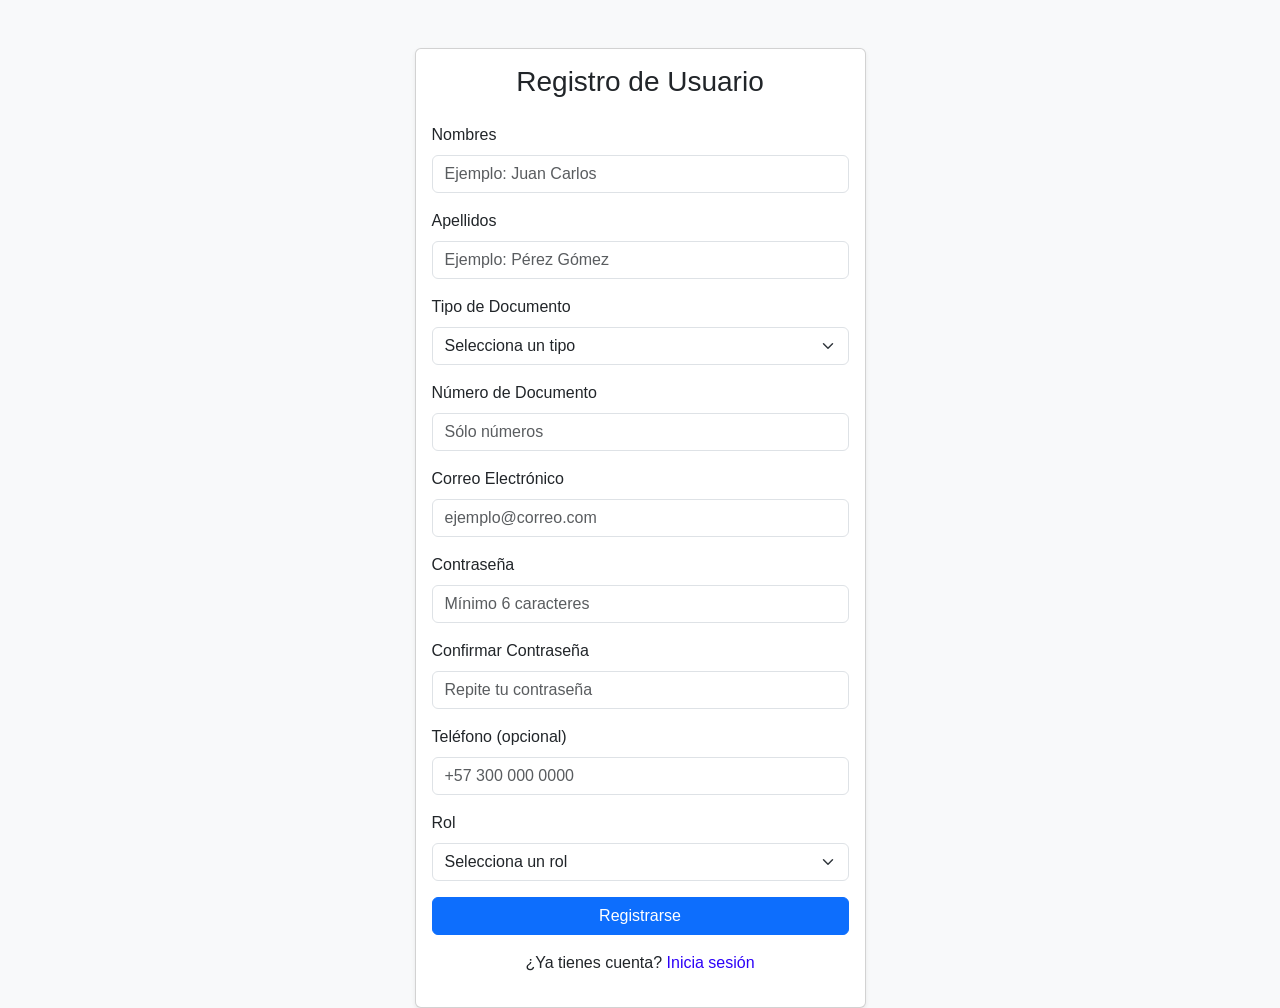
<file: Documents/NetBeansProjects/eventos/public_html/register.html>
<!DOCTYPE html>
<html lang="es">
<head>
  <meta charset="UTF-8" />
  <meta name="viewport" content="width=device-width, initial-scale=1" />
  <title>Registrarse - CompraSoftw</title>
  <link href="https://cdn.jsdelivr.net/npm/bootstrap@5.3.2/dist/css/bootstrap.min.css" rel="stylesheet" />
  <link href="assets/css/main.css" rel="stylesheet" />
</head>

<body class="bg-light">

  <div class="container mt-5">
    <div class="row justify-content-center">
      <div class="col-md-6 col-lg-5">
        <div class="card shadow-sm">
          <div class="card-body">
            <h3 class="card-title text-center mb-4">Registro de Usuario</h3>
            <form id="registerForm" method="POST" action="" novalidate>
              <div class="mb-3">
                <label for="nombres" class="form-label">Nombres</label>
                <input
                  type="text"
                  class="form-control"
                  id="nombres"
                  name="nombres"
                  placeholder="Ejemplo: Juan Carlos"
                  required
                  minlength="2"
                />
                <div class="invalid-feedback">Por favor ingresa tus nombres completos.</div>
              </div>

              <div class="mb-3">
                <label for="apellidos" class="form-label">Apellidos</label>
                <input
                  type="text"
                  class="form-control"
                  id="apellidos"
                  name="apellidos"
                  placeholder="Ejemplo: Pérez Gómez"
                  required
                  minlength="2"
                />
                <div class="invalid-feedback">Por favor ingresa tus apellidos completos.</div>
              </div>

              <div class="mb-3">
                <label for="tipoDocumento" class="form-label">Tipo de Documento</label>
                <select class="form-select" id="tipoDocumento" name="tipoDocumento" required>
                  <option value="" disabled selected>Selecciona un tipo</option>
                  <option value="CC">Cédula de Ciudadanía</option>
                  <option value="TI">Tarjeta de Identidad</option>
                  <option value="CE">Cédula de Extranjería</option>
                  <option value="PA">Pasaporte</option>
                </select>
                <div class="invalid-feedback">Selecciona un tipo de documento válido.</div>
              </div>

              <div class="mb-3">
                <label for="numeroDocumento" class="form-label">Número de Documento</label>
                <input
                  type="text"
                  class="form-control"
                  id="numeroDocumento"
                  name="numeroDocumento"
                  required
                  pattern="^[0-9]+$"
                  placeholder="Sólo números"
                />
                <div class="invalid-feedback">Ingresa un número de documento válido (solo números).</div>
              </div>

              <div class="mb-3">
                <label for="email" class="form-label">Correo Electrónico</label>
                <input
                  type="email"
                  class="form-control"
                  id="email"
                  name="email"
                  placeholder="ejemplo@correo.com"
                  required
                />
                <div class="invalid-feedback">Por favor ingresa un correo electrónico válido.</div>
              </div>

              <div class="mb-3">
                <label for="password" class="form-label">Contraseña</label>
                <input
                  type="password"
                  class="form-control"
                  id="password"
                  name="password"
                  required
                  minlength="6"
                  placeholder="Mínimo 6 caracteres"
                />
                <div class="invalid-feedback">La contraseña debe tener al menos 6 caracteres.</div>
              </div>

              <div class="mb-3">
                <label for="confirmPassword" class="form-label">Confirmar Contraseña</label>
                <input
                  type="password"
                  class="form-control"
                  id="confirmPassword"
                  name="confirmPassword"
                  required
                  minlength="6"
                  placeholder="Repite tu contraseña"
                />
                <div class="invalid-feedback" id="passwordMatchFeedback">Las contraseñas deben coincidir.</div>
              </div>

              <div class="mb-3">
                <label for="telefono" class="form-label">Teléfono (opcional)</label>
                <input
                  type="tel"
                  class="form-control"
                  id="telefono"
                  name="telefono"
                  pattern="^\+?\d{7,15}$"
                  placeholder="+57 300 000 0000"
                />
                <div class="invalid-feedback">Ingresa un número de teléfono válido.</div>
              </div>

              <div class="mb-3">
                <label for="rol" class="form-label">Rol</label>
                <select class="form-select" id="rol" name="rol" required>
                  <option value="" disabled selected>Selecciona un rol</option>
                  <option value="administrador">Administrador</option>
                  <option value="comprador">Comprador</option>
                </select>
                <div class="invalid-feedback">Selecciona un rol.</div>
              </div>

              <div class="d-grid">
                <button type="submit" class="btn btn-primary">Registrarse</button>
              </div>
            </form>

            <p class="text-center mt-3">
              ¿Ya tienes cuenta? <a href="login.html">Inicia sesión</a>
            </p>
          </div>
        </div>
      </div>
    </div>
  </div>

  <!-- Bootstrap JS Bundle -->
  <script src="https://cdn.jsdelivr.net/npm/bootstrap@5.3.2/dist/js/bootstrap.bundle.min.js"></script>

  <!-- Validación de formulario -->
  <script>
    (() => {
      const form = document.getElementById('registerForm');
      const password = document.getElementById('password');
      const confirmPassword = document.getElementById('confirmPassword');
      const passwordMatchFeedback = document.getElementById('passwordMatchFeedback');

      form.addEventListener('submit', function (event) {
        // Reset custom validation feedback
        confirmPassword.setCustomValidity('');

        if (password.value !== confirmPassword.value) {
          confirmPassword.setCustomValidity('Las contraseñas no coinciden.');
          passwordMatchFeedback.style.display = 'block';
        } else {
          passwordMatchFeedback.style.display = 'none';
        }

        if (!form.checkValidity()) {
          event.preventDefault();
          event.stopPropagation();
        } else {
          // Aquí deberías integrar el backend para registro real
          event.preventDefault();
          alert('Registro simulado. Implementa integración con backend.');
        }

        form.classList.add('was-validated');
      });

      // Ocultar mensaje al cambiar confirmPassword
      confirmPassword.addEventListener('input', () => {
        confirmPassword.setCustomValidity('');
        passwordMatchFeedback.style.display = 'none';
      });
    })();
  </script>
</body>
</html>
</file>
<file: Documents/NetBeansProjects/eventos/public_html/assets/css/main.css>
/**
* Template Name: Eventix
* Template URL: https://bootstrapmade.com/eventix-bootstrap-events-website-template/
* Updated: Sep 06 2025 with Bootstrap v5.3.8
* Author: BootstrapMade.com
* License: https://bootstrapmade.com/license/
*/

@charset "UTF-8";

/*--------------------------------------------------------------
# Font & Color Variables
# Help: https://bootstrapmade.com/color-system/
--------------------------------------------------------------*/
/* Fonts */
:root {
  --default-font: "Roboto",  system-ui, -apple-system, "Segoe UI", Roboto, "Helvetica Neue", Arial, "Noto Sans", "Liberation Sans", sans-serif, "Apple Color Emoji", "Segoe UI Emoji", "Segoe UI Symbol", "Noto Color Emoji";
  --heading-font: "Rubik",  sans-serif;
  --nav-font: "Kanit",  sans-serif;
}

/* Global Colors - The following color variables are used throughout the website. Updating them here will change the color scheme of the entire website */
:root { 
  --background-color: #ffffff; /* Background color for the entire website, including individual sections */
  --default-color: #2a2541; /* Default color used for the majority of the text content across the entire website */
  --heading-color: #1b1535; /* Color for headings, subheadings and title throughout the website */
  --accent-color: #2c00f8; /* Accent color that represents your brand on the website. It's used for buttons, links, and other elements that need to stand out */
  --surface-color: #ffffff; /* The surface color is used as a background of boxed elements within sections, such as cards, icon boxes, or other elements that require a visual separation from the global background. */
  --contrast-color: #ffffff; /* Contrast color for text, ensuring readability against backgrounds of accent, heading, or default colors. */
}

/* Nav Menu Colors - The following color variables are used specifically for the navigation menu. They are separate from the global colors to allow for more customization options */
:root {
  --nav-color: #2a2541;  /* The default color of the main navmenu links */
  --nav-hover-color: #2c00f8; /* Applied to main navmenu links when they are hovered over or active */
  --nav-mobile-background-color: #ffffff; /* Used as the background color for mobile navigation menu */
  --nav-dropdown-background-color: #ffffff; /* Used as the background color for dropdown items that appear when hovering over primary navigation items */
  --nav-dropdown-color: #2a2541; /* Used for navigation links of the dropdown items in the navigation menu. */
  --nav-dropdown-hover-color: #2c00f8; /* Similar to --nav-hover-color, this color is applied to dropdown navigation links when they are hovered over. */
}

/* Color Presets - These classes override global colors when applied to any section or element, providing reuse of the sam color scheme. */

.light-background {
  --background-color: #edebf3;
  --surface-color: #ffffff;
}

.dark-background {
  --background-color: #100901;
  --default-color: #ffffff;
  --heading-color: #ffffff;
  --surface-color: #252525;
  --contrast-color: #ffffff;
}

/* Smooth scroll */
:root {
  scroll-behavior: smooth;
}

/*--------------------------------------------------------------
# General Styling & Shared Classes
--------------------------------------------------------------*/
body {
  color: var(--default-color);
  background-color: var(--background-color);
  font-family: var(--default-font);
}

a {
  color: var(--accent-color);
  text-decoration: none;
  transition: 0.3s;
}

a:hover {
  color: color-mix(in srgb, var(--accent-color), transparent 25%);
  text-decoration: none;
}

h1,
h2,
h3,
h4,
h5,
h6 {
  color: var(--heading-color);
  font-family: var(--heading-font);
}

/* PHP Email Form Messages
------------------------------*/
.php-email-form .error-message {
  display: none;
  background: #df1529;
  color: #ffffff;
  text-align: left;
  padding: 15px;
  margin-bottom: 24px;
  font-weight: 600;
}

.php-email-form .sent-message {
  display: none;
  color: #ffffff;
  background: #059652;
  text-align: center;
  padding: 15px;
  margin-bottom: 24px;
  font-weight: 600;
}

.php-email-form .loading {
  display: none;
  background: var(--surface-color);
  text-align: center;
  padding: 15px;
  margin-bottom: 24px;
}

.php-email-form .loading:before {
  content: "";
  display: inline-block;
  border-radius: 50%;
  width: 24px;
  height: 24px;
  margin: 0 10px -6px 0;
  border: 3px solid var(--accent-color);
  border-top-color: var(--surface-color);
  animation: php-email-form-loading 1s linear infinite;
}

@keyframes php-email-form-loading {
  0% {
    transform: rotate(0deg);
  }

  100% {
    transform: rotate(360deg);
  }
}

/*--------------------------------------------------------------
# Global Header
--------------------------------------------------------------*/
.header {
  --background-color: rgba(255, 255, 255, 0);
  --surface-color: #e8e6f3;
  color: var(--default-color);
  background-color: var(--background-color);
  padding: 15px 0 0 0;
  transition: all 0.5s;
  z-index: 997;
}

.header .header-container {
  background: var(--surface-color);
  transition: all 0.5s;
  position: relative;
  padding-top: 10px;
  padding-bottom: 10px;
  border-radius: 10px;
}

.header .logo {
  padding: 10px 15px;
  background-color: color-mix(in srgb, var(--accent-color) 90%, black 15%);
  border-radius: 8px;
}

.header .logo img {
  max-height: 40px;
  margin-right: 8px;
}

.header .logo h1 {
  font-size: 26px;
  margin: 0;
  font-weight: 400;
  color: var(--contrast-color);
}

.header .btn-getstarted,
.header .btn-getstarted:focus {
  color: var(--contrast-color);
  background: var(--accent-color);
  font-size: 14px;
  padding: 8px 20px;
  margin: 0 5px 0 30px;
  border-radius: 5px;
  transition: 0.3s;
}

.header .btn-getstarted:hover,
.header .btn-getstarted:focus:hover {
  color: var(--contrast-color);
  background: color-mix(in srgb, var(--accent-color), transparent 15%);
}

@media (max-width: 1200px) {
  .header .logo {
    order: 1;
  }

  .header .btn-getstarted {
    order: 2;
    margin: 0 15px 0 0;
    padding: 6px 15px;
  }

  .header .navmenu {
    order: 3;
  }
}

/*--------------------------------------------------------------
# Navigation Menu
--------------------------------------------------------------*/
/* Navmenu - Desktop */
@media (min-width: 1200px) {
  .navmenu {
    padding: 0;
  }

  .navmenu ul {
    margin: 0;
    padding: 0;
    display: flex;
    list-style: none;
    align-items: center;
  }

  .navmenu li {
    position: relative;
  }

  .navmenu a,
  .navmenu a:focus {
    color: var(--nav-color);
    padding: 18px 15px;
    font-size: 16px;
    font-family: var(--nav-font);
    font-weight: 400;
    display: flex;
    align-items: center;
    justify-content: space-between;
    white-space: nowrap;
    transition: 0.3s;
  }

  .navmenu a i,
  .navmenu a:focus i {
    font-size: 12px;
    line-height: 0;
    margin-left: 5px;
    transition: 0.3s;
  }

  .navmenu li:last-child a {
    padding-right: 0;
  }

  .navmenu li:hover>a,
  .navmenu .active,
  .navmenu .active:focus {
    color: var(--nav-hover-color);
  }

  .navmenu .dropdown ul {
    margin: 0;
    padding: 10px 0;
    background: var(--nav-dropdown-background-color);
    display: block;
    position: absolute;
    visibility: hidden;
    left: 14px;
    top: 130%;
    opacity: 0;
    transition: 0.3s;
    border-radius: 4px;
    z-index: 99;
    box-shadow: 0px 0px 30px rgba(0, 0, 0, 0.1);
  }

  .navmenu .dropdown ul li {
    min-width: 200px;
  }

  .navmenu .dropdown ul a {
    padding: 10px 20px;
    font-size: 15px;
    text-transform: none;
    color: var(--nav-dropdown-color);
  }

  .navmenu .dropdown ul a i {
    font-size: 12px;
  }

  .navmenu .dropdown ul a:hover,
  .navmenu .dropdown ul .active,
  .navmenu .dropdown ul .active:hover,
  .navmenu .dropdown ul li:hover>a {
    color: var(--nav-dropdown-hover-color);
  }

  .navmenu .dropdown:hover>ul {
    opacity: 1;
    top: 100%;
    visibility: visible;
  }

  .navmenu .dropdown .dropdown ul {
    top: 0;
    left: -90%;
    visibility: hidden;
  }

  .navmenu .dropdown .dropdown:hover>ul {
    opacity: 1;
    top: 0;
    left: -100%;
    visibility: visible;
  }
}

/* Navmenu - Mobile */
@media (max-width: 1199px) {
  .mobile-nav-toggle {
    color: var(--nav-color);
    font-size: 28px;
    line-height: 0;
    margin-right: 10px;
    cursor: pointer;
    transition: color 0.3s;
  }

  .navmenu {
    padding: 0;
    z-index: 9997;
  }

  .navmenu ul {
    display: none;
    list-style: none;
    position: absolute;
    inset: 60px 20px 20px 20px;
    padding: 10px 0;
    margin: 0;
    border-radius: 6px;
    background-color: var(--nav-mobile-background-color);
    overflow-y: auto;
    transition: 0.3s;
    z-index: 9998;
    box-shadow: 0px 0px 30px rgba(0, 0, 0, 0.1);
  }

  .navmenu a,
  .navmenu a:focus {
    color: var(--nav-dropdown-color);
    padding: 10px 20px;
    font-family: var(--nav-font);
    font-size: 17px;
    font-weight: 500;
    display: flex;
    align-items: center;
    justify-content: space-between;
    white-space: nowrap;
    transition: 0.3s;
  }

  .navmenu a i,
  .navmenu a:focus i {
    font-size: 12px;
    line-height: 0;
    margin-left: 5px;
    width: 30px;
    height: 30px;
    display: flex;
    align-items: center;
    justify-content: center;
    border-radius: 50%;
    transition: 0.3s;
    background-color: color-mix(in srgb, var(--accent-color), transparent 90%);
  }

  .navmenu a i:hover,
  .navmenu a:focus i:hover {
    background-color: var(--accent-color);
    color: var(--contrast-color);
  }

  .navmenu a:hover,
  .navmenu .active,
  .navmenu .active:focus {
    color: var(--nav-dropdown-hover-color);
  }

  .navmenu .active i,
  .navmenu .active:focus i {
    background-color: var(--accent-color);
    color: var(--contrast-color);
    transform: rotate(180deg);
  }

  .navmenu .dropdown ul {
    position: static;
    display: none;
    z-index: 99;
    padding: 10px 0;
    margin: 10px 20px;
    background-color: var(--nav-dropdown-background-color);
    border: 1px solid color-mix(in srgb, var(--default-color), transparent 90%);
    box-shadow: none;
    transition: all 0.5s ease-in-out;
  }

  .navmenu .dropdown ul ul {
    background-color: rgba(33, 37, 41, 0.1);
  }

  .navmenu .dropdown>.dropdown-active {
    display: block;
    background-color: rgba(33, 37, 41, 0.03);
  }

  .mobile-nav-active {
    overflow: hidden;
  }

  .mobile-nav-active .mobile-nav-toggle {
    color: #fff;
    position: absolute;
    font-size: 32px;
    top: 15px;
    right: 15px;
    margin-right: 0;
    z-index: 9999;
  }

  .mobile-nav-active .navmenu {
    position: fixed;
    overflow: hidden;
    inset: 0;
    background: rgba(33, 37, 41, 0.8);
    transition: 0.3s;
  }

  .mobile-nav-active .navmenu>ul {
    display: block;
  }
}

/*--------------------------------------------------------------
# Global Footer
--------------------------------------------------------------*/
.footer {
  color: var(--default-color);
  background-color: var(--background-color);
  font-size: 14px;
  position: relative;
}

.footer .footer-top {
  padding-top: 50px;
  border-top: 1px solid color-mix(in srgb, var(--default-color), transparent 90%);
}

.footer .footer-about .logo {
  line-height: 1;
  margin-bottom: 25px;
}

.footer .footer-about .logo img {
  max-height: 40px;
  margin-right: 6px;
}

.footer .footer-about .logo span {
  color: var(--heading-color);
  font-family: var(--heading-font);
  font-size: 26px;
  font-weight: 700;
  letter-spacing: 1px;
}

.footer .footer-about p {
  font-size: 14px;
  font-family: var(--heading-font);
}

.footer .social-links a {
  display: flex;
  align-items: center;
  justify-content: center;
  width: 40px;
  height: 40px;
  border-radius: 50%;
  border: 1px solid color-mix(in srgb, var(--default-color), transparent 50%);
  font-size: 16px;
  color: color-mix(in srgb, var(--default-color), transparent 20%);
  margin-right: 10px;
  transition: 0.3s;
}

.footer .social-links a:hover {
  color: var(--accent-color);
  border-color: var(--accent-color);
}

.footer h4 {
  font-size: 16px;
  font-weight: bold;
  position: relative;
  padding-bottom: 12px;
}

.footer .footer-links {
  margin-bottom: 30px;
}

.footer .footer-links ul {
  list-style: none;
  padding: 0;
  margin: 0;
}

.footer .footer-links ul i {
  padding-right: 2px;
  font-size: 12px;
  line-height: 0;
}

.footer .footer-links ul li {
  padding: 10px 0;
  display: flex;
  align-items: center;
}

.footer .footer-links ul li:first-child {
  padding-top: 0;
}

.footer .footer-links ul a {
  color: color-mix(in srgb, var(--default-color), transparent 30%);
  display: inline-block;
  line-height: 1;
}

.footer .footer-links ul a:hover {
  color: var(--accent-color);
}

.footer .footer-contact p {
  margin-bottom: 5px;
}

.footer .copyright {
  padding: 25px 0;
  border-top: 1px solid color-mix(in srgb, var(--default-color), transparent 90%);
}

.footer .copyright p {
  margin-bottom: 0;
}

.footer .credits {
  margin-top: 8px;
  font-size: 13px;
}

/*--------------------------------------------------------------
# Preloader
--------------------------------------------------------------*/
#preloader {
  position: fixed;
  inset: 0;
  z-index: 9999;
  overflow: hidden;
  background-color: var(--background-color);
  transition: all 0.6s ease-out;
}

#preloader:before {
  content: "";
  position: fixed;
  top: calc(50% - 30px);
  left: calc(50% - 30px);
  border: 6px solid var(--accent-color);
  border-top-color: color-mix(in srgb, var(--accent-color), transparent 90%);
  border-radius: 50%;
  width: 60px;
  height: 60px;
  animation: animate-preloader 1s linear infinite;
}

@keyframes animate-preloader {
  0% {
    transform: rotate(0deg);
  }

  100% {
    transform: rotate(360deg);
  }
}

/*--------------------------------------------------------------
# Scroll Top Button
--------------------------------------------------------------*/
.scroll-top {
  position: fixed;
  visibility: hidden;
  opacity: 0;
  right: 15px;
  bottom: 15px;
  z-index: 99999;
  background-color: var(--accent-color);
  width: 40px;
  height: 40px;
  border-radius: 4px;
  transition: all 0.4s;
}

.scroll-top i {
  font-size: 24px;
  color: var(--contrast-color);
  line-height: 0;
}

.scroll-top:hover {
  background-color: color-mix(in srgb, var(--accent-color), transparent 20%);
  color: var(--contrast-color);
}

.scroll-top.active {
  visibility: visible;
  opacity: 1;
}

/*--------------------------------------------------------------
# Disable aos animation delay on mobile devices
--------------------------------------------------------------*/
@media screen and (max-width: 768px) {
  [data-aos-delay] {
    transition-delay: 0 !important;
  }
}

/*--------------------------------------------------------------
# Global Page Titles & Breadcrumbs
--------------------------------------------------------------*/
.page-title {
  color: var(--default-color);
  background-color: var(--background-color);
  position: relative;
}

.page-title .heading {
  padding: 80px 0;
}

.page-title .heading h1 {
  font-size: 38px;
  font-weight: 700;
}

.page-title nav {
  background-color: color-mix(in srgb, var(--default-color), transparent 96%);
  padding: 20px 0;
}

.page-title nav ol {
  display: flex;
  flex-wrap: wrap;
  list-style: none;
  padding: 0;
  margin: 0;
  font-size: 16px;
  font-weight: 400;
}

.page-title nav ol li+li {
  padding-left: 10px;
}

.page-title nav ol li+li::before {
  content: "/";
  display: inline-block;
  padding-right: 10px;
  color: color-mix(in srgb, var(--default-color), transparent 70%);
}

/*--------------------------------------------------------------
# Global Sections
--------------------------------------------------------------*/
section,
.section {
  color: var(--default-color);
  background-color: var(--background-color);
  padding: 60px 0;
  scroll-margin-top: 90px;
  overflow: clip;
}

@media (max-width: 1199px) {

  section,
  .section {
    scroll-margin-top: 66px;
  }
}

/*--------------------------------------------------------------
# Global Section Titles
--------------------------------------------------------------*/
.section-title {
  text-align: center;
  padding-bottom: 60px;
  position: relative;
}

.section-title h2 {
  font-size: 32px;
  font-weight: 700;
  position: relative;
}

.section-title h2:before,
.section-title h2:after {
  content: "";
  width: 50px;
  height: 2px;
  background: var(--accent-color);
  display: inline-block;
}

.section-title h2:before {
  margin: 0 15px 10px 0;
}

.section-title h2:after {
  margin: 0 0 10px 15px;
}

.section-title p {
  margin-bottom: 0;
}

@media (max-width: 768px) {
  .section-title h2 {
    font-size: 20px;
  }

  .section-title h2:before,
  .section-title h2:after {
    content: "";
    width: 20px;
    height: 2px;
    background: var(--accent-color);
    display: inline-block;
  }
}

/*--------------------------------------------------------------
# Hero Section
--------------------------------------------------------------*/
.hero {
  padding-top: 150px;
  background: linear-gradient(135deg, color-mix(in srgb, var(--accent-color), transparent 95%), color-mix(in srgb, var(--heading-color), transparent 97%));
  position: relative;
  overflow: hidden;
  min-height: 70vh;
  display: flex;
  align-items: center;
  padding-bottom: 60px;
}

@media (max-width: 1199px) {
  .hero {
    padding-top: 120px;
    padding-bottom: 40px;
  }
}

.hero .hero-title {
  font-size: 3.5rem;
  font-weight: 700;
  color: var(--heading-color);
  margin-bottom: 1rem;
  line-height: 1.2;
}

@media (max-width: 768px) {
  .hero .hero-title {
    font-size: 2.5rem;
  }
}

.hero .hero-subtitle {
  font-size: 1.5rem;
  color: var(--accent-color);
  font-weight: 600;
  margin-bottom: 1.5rem;
  font-family: var(--heading-font);
}

@media (max-width: 768px) {
  .hero .hero-subtitle {
    font-size: 1.25rem;
  }
}

.hero .hero-description {
  font-size: 1.125rem;
  color: color-mix(in srgb, var(--default-color), transparent 20%);
  line-height: 1.6;
  margin-bottom: 2rem;
}

@media (max-width: 768px) {
  .hero .hero-description {
    font-size: 1rem;
  }
}

.hero .event-details .detail-item {
  display: flex;
  align-items: center;
  margin-bottom: 1rem;
  font-size: 1.1rem;
}

.hero .event-details .detail-item i {
  color: var(--accent-color);
  font-size: 1.25rem;
  margin-right: 0.75rem;
  width: 24px;
}

.hero .event-details .detail-item span {
  color: var(--default-color);
  font-weight: 500;
}

.hero .hero-actions .btn {
  padding: 12px 30px;
  font-weight: 600;
  text-transform: uppercase;
  letter-spacing: 0.5px;
  border-radius: 10px;
  transition: all 0.3s ease;
}

.hero .hero-actions .btn.btn-primary {
  background-color: var(--accent-color);
  border-color: var(--accent-color);
}

.hero .hero-actions .btn.btn-primary:hover {
  background-color: color-mix(in srgb, var(--accent-color), black 15%);
  border-color: color-mix(in srgb, var(--accent-color), black 15%);
  transform: translateY(-2px);
}

.hero .hero-actions .btn.btn-outline-primary {
  color: var(--accent-color);
  border-color: var(--accent-color);
}

.hero .hero-actions .btn.btn-outline-primary:hover {
  background-color: var(--accent-color);
  border-color: var(--accent-color);
  color: var(--contrast-color);
  transform: translateY(-2px);
}

@media (max-width: 576px) {
  .hero .hero-actions .btn {
    width: 100%;
    margin-bottom: 10px;
  }

  .hero .hero-actions .me-3 {
    margin-right: 0 !important;
  }
}

.hero .countdown-wrapper .countdown-title {
  font-size: 1.125rem;
  color: var(--heading-color);
  margin-bottom: 1rem;
  font-weight: 600;
}

.hero .countdown-wrapper .countdown {
  gap: 1.5rem;
}

.hero .countdown-wrapper .countdown>div {
  text-align: center;
  background-color: var(--surface-color);
  border-radius: 12px;
  padding: 1.25rem 1rem;
  box-shadow: 0 4px 15px color-mix(in srgb, var(--default-color), transparent 90%);
  border: 1px solid color-mix(in srgb, var(--accent-color), transparent 80%);
  min-width: 80px;
}

.hero .countdown-wrapper .countdown>div h3 {
  font-size: 2rem;
  font-weight: 700;
  color: var(--accent-color);
  margin-bottom: 0.25rem;
  line-height: 1;
}

.hero .countdown-wrapper .countdown>div h4 {
  font-size: 0.875rem;
  color: color-mix(in srgb, var(--default-color), transparent 30%);
  font-weight: 500;
  text-transform: uppercase;
  letter-spacing: 0.5px;
  margin: 0;
}

@media (max-width: 576px) {
  .hero .countdown-wrapper .countdown {
    gap: 0.75rem;
  }

  .hero .countdown-wrapper .countdown>div {
    min-width: 60px;
    padding: 1rem 0.75rem;
  }

  .hero .countdown-wrapper .countdown>div h3 {
    font-size: 1.5rem;
  }

  .hero .countdown-wrapper .countdown>div h4 {
    font-size: 0.75rem;
  }
}

.hero .hero-image-wrapper {
  position: relative;
}

.hero .hero-image-wrapper .hero-image {
  border-radius: 20px;
  box-shadow: 0 20px 60px color-mix(in srgb, var(--default-color), transparent 85%);
  transform: perspective(1000px) rotateY(-5deg) rotateX(5deg);
  transition: transform 0.3s ease;
}

.hero .hero-image-wrapper .hero-image:hover {
  transform: perspective(1000px) rotateY(0deg) rotateX(0deg);
}

.hero .hero-image-wrapper .floating-badges {
  position: absolute;
  top: 50%;
  right: -40px;
  transform: translateY(-50%);
  display: flex;
  flex-direction: column;
  gap: 1.5rem;
}

@media (max-width: 992px) {
  .hero .hero-image-wrapper .floating-badges {
    position: static;
    flex-direction: row;
    justify-content: center;
    transform: none;
    margin-top: 2rem;
    gap: 1rem;
  }
}

@media (max-width: 768px) {
  .hero .hero-image-wrapper .floating-badges {
    position: static;
    flex-direction: column;
    justify-content: center;
    transform: none;
    margin-top: 2rem;
    margin-bottom: 2rem;
    gap: 1rem;
  }
}

.hero .hero-image-wrapper .floating-badges .badge-item {
  background-color: var(--surface-color);
  padding: 1rem 1.25rem;
  border-radius: 50px;
  box-shadow: 0 8px 30px color-mix(in srgb, var(--default-color), transparent 90%);
  border: 2px solid color-mix(in srgb, var(--accent-color), transparent 80%);
  display: flex;
  align-items: center;
  gap: 0.75rem;
  white-space: nowrap;
  transition: all 0.3s ease;
}

.hero .hero-image-wrapper .floating-badges .badge-item:hover {
  transform: translateX(5px);
  border-color: var(--accent-color);
}

@media (max-width: 992px) {
  .hero .hero-image-wrapper .floating-badges .badge-item:hover {
    transform: translateY(-5px);
  }
}

.hero .hero-image-wrapper .floating-badges .badge-item i {
  color: var(--accent-color);
  font-size: 1.25rem;
}

.hero .hero-image-wrapper .floating-badges .badge-item span {
  color: var(--default-color);
  font-weight: 600;
  font-size: 0.9rem;
}

@media (max-width: 576px) {
  .hero .hero-image-wrapper .floating-badges .badge-item {
    padding: 0.75rem 1rem;
  }

  .hero .hero-image-wrapper .floating-badges .badge-item span {
    font-size: 0.8rem;
  }
}

@media (max-width: 992px) {
  .hero .row .col-lg-6:first-child {
    order: 1;
    margin-bottom: 3rem;
  }

  .hero .row .col-lg-6:last-child {
    order: 0;
  }
}

/*--------------------------------------------------------------
# About Section
--------------------------------------------------------------*/
.about .content h2 {
  font-size: 2.5rem;
  font-weight: 700;
  margin-bottom: 1.5rem;
  line-height: 1.2;
}

@media (max-width: 768px) {
  .about .content h2 {
    font-size: 2rem;
  }
}

.about .content p {
  font-size: 1.1rem;
  line-height: 1.7;
  margin-bottom: 1.5rem;
  color: color-mix(in srgb, var(--default-color), transparent 20%);
}

.about .stats-grid {
  display: grid;
  grid-template-columns: repeat(4, 1fr);
  gap: 2rem;
  margin-top: 2.5rem;
}

@media (max-width: 768px) {
  .about .stats-grid {
    grid-template-columns: repeat(2, 1fr);
    gap: 1.5rem;
  }
}

@media (max-width: 576px) {
  .about .stats-grid {
    grid-template-columns: repeat(2, 1fr);
    gap: 1rem;
  }
}

.about .stat-item {
  text-align: center;
  padding: 1.5rem;
  background: var(--surface-color);
  border-radius: 16px;
  box-shadow: 0 4px 20px color-mix(in srgb, var(--default-color), transparent 90%);
  transition: all 0.3s ease;
}

.about .stat-item:hover {
  transform: translateY(-4px);
  box-shadow: 0 8px 30px color-mix(in srgb, var(--default-color), transparent 85%);
}

.about .stat-item .stat-number {
  font-size: 2.5rem;
  font-weight: 800;
  color: var(--accent-color);
  margin-bottom: 0.5rem;
  line-height: 1;
}

.about .stat-item .stat-label {
  font-size: 0.9rem;
  font-weight: 600;
  color: color-mix(in srgb, var(--default-color), transparent 30%);
  text-transform: uppercase;
  letter-spacing: 0.5px;
}

.about .image-wrapper {
  position: relative;
}

.about .image-wrapper img {
  border-radius: 20px;
  box-shadow: 0 10px 40px color-mix(in srgb, var(--default-color), transparent 85%);
}

.about .image-wrapper .floating-card {
  position: absolute;
  bottom: 2rem;
  right: 2rem;
  background: var(--surface-color);
  padding: 1.5rem;
  border-radius: 16px;
  box-shadow: 0 8px 30px color-mix(in srgb, var(--default-color), transparent 85%);
  display: flex;
  align-items: center;
  gap: 1rem;
  min-width: 200px;
}

@media (max-width: 768px) {
  .about .image-wrapper .floating-card {
    bottom: 1rem;
    right: 1rem;
    padding: 1rem;
    min-width: 160px;
  }
}

.about .image-wrapper .floating-card .card-icon {
  width: 50px;
  height: 50px;
  background: linear-gradient(135deg, var(--accent-color), color-mix(in srgb, var(--accent-color), #ff6b6b 30%));
  border-radius: 12px;
  display: flex;
  align-items: center;
  justify-content: center;
  color: var(--contrast-color);
  font-size: 1.5rem;
  flex-shrink: 0;
}

.about .image-wrapper .floating-card .card-content h4 {
  font-size: 0.9rem;
  font-weight: 700;
  margin-bottom: 0.25rem;
  color: var(--heading-color);
}

.about .image-wrapper .floating-card .card-content p {
  font-size: 0.8rem;
  margin: 0;
  color: color-mix(in srgb, var(--default-color), transparent 40%);
}

.about .features-grid {
  margin-top: 5rem;
  margin-bottom: 3rem;
}

.about .feature-card {
  background: var(--surface-color);
  padding: 2.5rem 2rem;
  border-radius: 20px;
  text-align: center;
  height: 100%;
  box-shadow: 0 4px 20px color-mix(in srgb, var(--default-color), transparent 90%);
  transition: all 0.3s ease;
  border: 1px solid color-mix(in srgb, var(--default-color), transparent 90%);
}

.about .feature-card:hover {
  transform: translateY(-8px);
  box-shadow: 0 12px 40px color-mix(in srgb, var(--default-color), transparent 80%);
  border-color: color-mix(in srgb, var(--accent-color), transparent 70%);
}

.about .feature-card .feature-icon {
  width: 80px;
  height: 80px;
  background: linear-gradient(135deg, var(--accent-color), color-mix(in srgb, var(--accent-color), #ff6b6b 30%));
  border-radius: 20px;
  display: flex;
  align-items: center;
  justify-content: center;
  margin: 0 auto 1.5rem;
  font-size: 2rem;
  color: var(--contrast-color);
  transition: all 0.3s ease;
}

.about .feature-card h4 {
  font-size: 1.25rem;
  font-weight: 700;
  margin-bottom: 1rem;
  color: var(--heading-color);
}

.about .feature-card p {
  font-size: 0.95rem;
  line-height: 1.6;
  margin: 0;
  color: color-mix(in srgb, var(--default-color), transparent 30%);
}

.about .cta-section {
  background: linear-gradient(135deg, var(--surface-color), color-mix(in srgb, var(--accent-color), transparent 95%));
  padding: 4rem 3rem;
  border-radius: 24px;
  margin-top: 4rem;
  border: 1px solid color-mix(in srgb, var(--accent-color), transparent 85%);
}

@media (max-width: 768px) {
  .about .cta-section {
    padding: 3rem 2rem;
  }
}

.about .cta-section h3 {
  font-size: 2rem;
  font-weight: 700;
  margin-bottom: 1rem;
  color: var(--heading-color);
}

@media (max-width: 768px) {
  .about .cta-section h3 {
    font-size: 1.75rem;
  }
}

.about .cta-section p {
  font-size: 1.1rem;
  margin-bottom: 2rem;
  color: color-mix(in srgb, var(--default-color), transparent 20%);
}

.about .cta-section .cta-buttons {
  display: flex;
  gap: 1rem;
  justify-content: center;
  flex-wrap: wrap;
}

.about .cta-section .cta-buttons .btn {
  padding: 0.875rem 2rem;
  font-weight: 600;
  border-radius: 12px;
  text-decoration: none;
  transition: all 0.3s ease;
  border: 2px solid transparent;
}

.about .cta-section .cta-buttons .btn.btn-primary {
  background: var(--accent-color);
  color: var(--contrast-color);
}

.about .cta-section .cta-buttons .btn.btn-primary:hover {
  background: color-mix(in srgb, var(--accent-color), transparent 10%);
  transform: translateY(-2px);
  box-shadow: 0 8px 25px color-mix(in srgb, var(--accent-color), transparent 60%);
}

.about .cta-section .cta-buttons .btn.btn-outline {
  background: transparent;
  color: var(--accent-color);
  border-color: var(--accent-color);
}

.about .cta-section .cta-buttons .btn.btn-outline:hover {
  background: var(--accent-color);
  color: var(--contrast-color);
  transform: translateY(-2px);
}

/*--------------------------------------------------------------
# Schedule Section
--------------------------------------------------------------*/
.schedule {
  background-color: color-mix(in srgb, var(--accent-color), transparent 97%);
}

.schedule .schedule-header {
  margin-bottom: 60px;
}

.schedule .schedule-header .nav-tabs {
  display: flex;
  justify-content: center;
  gap: 12px;
  margin-bottom: 40px;
  flex-wrap: wrap;
  border-bottom: none;
}

.schedule .schedule-header .nav-tabs .nav-item .nav-link {
  background: var(--surface-color);
  border: 2px solid color-mix(in srgb, var(--default-color), transparent 85%);
  border-radius: 16px;
  padding: 20px 28px;
  cursor: pointer;
  transition: all 0.3s ease;
  text-align: center;
  box-shadow: 0 4px 12px color-mix(in srgb, var(--default-color), transparent 92%);
  color: var(--default-color);
  white-space: nowrap;
}

.schedule .schedule-header .nav-tabs .nav-item .nav-link:hover {
  border-color: var(--accent-color);
  transform: translateY(-2px);
  box-shadow: 0 8px 20px color-mix(in srgb, var(--accent-color), transparent 85%);
}

.schedule .schedule-header .nav-tabs .nav-item .nav-link.active {
  background: var(--accent-color);
  border-color: var(--accent-color);
  color: var(--contrast-color);
}

@media (max-width: 768px) {
  .schedule .schedule-header .nav-tabs .nav-item .nav-link {
    padding: 16px 20px;
  }
}

.schedule .schedule-content .session-timeline {
  max-width: 1200px;
  margin: 0 auto;
  position: relative;
}

.schedule .schedule-content .session-timeline .session-block {
  display: flex;
  margin-bottom: 32px;
  position: relative;
  width: 100%;
}

.schedule .schedule-content .session-timeline .session-block .session-time {
  width: 100px;
  flex-shrink: 0;
  padding-right: 20px;
  text-align: right;
  position: relative;
}

.schedule .schedule-content .session-timeline .session-block .session-time::after {
  content: "";
  position: absolute;
  right: -11px;
  top: 8px;
  width: 20px;
  height: 20px;
  background: var(--accent-color);
  border-radius: 50%;
  border: 3px solid var(--surface-color);
  box-shadow: 0 2px 8px color-mix(in srgb, var(--default-color), transparent 85%);
}

.schedule .schedule-content .session-timeline .session-block .session-time .start {
  display: block;
  font-size: 16px;
  font-weight: 600;
  color: var(--heading-color);
  margin-bottom: 2px;
}

.schedule .schedule-content .session-timeline .session-block .session-time .end {
  display: block;
  font-size: 13px;
  color: color-mix(in srgb, var(--default-color), transparent 40%);
}

.schedule .schedule-content .session-timeline .session-block .session-card {
  flex: 1;
  background: var(--surface-color);
  border-radius: 16px;
  padding: 28px;
  margin-left: 20px;
  box-shadow: 0 4px 20px color-mix(in srgb, var(--default-color), transparent 92%);
  border: 1px solid color-mix(in srgb, var(--default-color), transparent 90%);
  transition: all 0.3s ease;
  display: flex;
  align-items: flex-start;
  gap: 20px;
}

.schedule .schedule-content .session-timeline .session-block .session-card:hover {
  transform: translateY(-4px);
  box-shadow: 0 8px 30px color-mix(in srgb, var(--default-color), transparent 85%);
}

.schedule .schedule-content .session-timeline .session-block .session-card.break-card {
  background: color-mix(in srgb, var(--accent-color), transparent 95%);
  border-color: color-mix(in srgb, var(--accent-color), transparent 80%);
}

.schedule .schedule-content .session-timeline .session-block .session-card.break-card .session-title {
  color: var(--accent-color);
}

.schedule .schedule-content .session-timeline .session-block .session-card .session-info {
  flex: 1;
}

.schedule .schedule-content .session-timeline .session-block .session-card .session-info .session-meta {
  display: flex;
  align-items: center;
  gap: 12px;
  margin-bottom: 12px;
}

.schedule .schedule-content .session-timeline .session-block .session-card .session-info .session-meta .track {
  padding: 4px 12px;
  border-radius: 20px;
  font-size: 12px;
  font-weight: 600;
  text-transform: uppercase;
  letter-spacing: 0.5px;
}

.schedule .schedule-content .session-timeline .session-block .session-card .session-info .session-meta .track.keynote {
  background: color-mix(in srgb, #ff6b6b, transparent 85%);
  color: #ff6b6b;
}

.schedule .schedule-content .session-timeline .session-block .session-card .session-info .session-meta .track.development {
  background: color-mix(in srgb, #4ecdc4, transparent 85%);
  color: #4ecdc4;
}

.schedule .schedule-content .session-timeline .session-block .session-card .session-info .session-meta .track.design {
  background: color-mix(in srgb, #45b7d1, transparent 85%);
  color: #45b7d1;
}

.schedule .schedule-content .session-timeline .session-block .session-card .session-info .session-meta .track.business {
  background: color-mix(in srgb, #f7931e, transparent 85%);
  color: #f7931e;
}

.schedule .schedule-content .session-timeline .session-block .session-card .session-info .session-meta .track.break {
  background: color-mix(in srgb, var(--accent-color), transparent 85%);
  color: var(--accent-color);
}

.schedule .schedule-content .session-timeline .session-block .session-card .session-info .session-meta .room {
  font-size: 13px;
  color: color-mix(in srgb, var(--default-color), transparent 40%);
  font-weight: 500;
}

.schedule .schedule-content .session-timeline .session-block .session-card .session-info .session-title {
  font-size: 20px;
  font-weight: 600;
  color: var(--heading-color);
  margin-bottom: 12px;
  line-height: 1.3;
}

.schedule .schedule-content .session-timeline .session-block .session-card .session-info .session-description {
  font-size: 14px;
  color: var(--default-color);
  line-height: 1.6;
  margin-bottom: 16px;
}

.schedule .schedule-content .session-timeline .session-block .session-card .session-info .speaker-info {
  display: flex;
  align-items: center;
  gap: 12px;
}

.schedule .schedule-content .session-timeline .session-block .session-card .session-info .speaker-info .speaker-avatar {
  width: 40px;
  height: 40px;
  border-radius: 50%;
  object-fit: cover;
}

.schedule .schedule-content .session-timeline .session-block .session-card .session-info .speaker-info .speaker-details .speaker-name {
  font-size: 14px;
  font-weight: 600;
  color: var(--heading-color);
  margin: 0 0 2px 0;
}

.schedule .schedule-content .session-timeline .session-block .session-card .session-info .speaker-info .speaker-details .speaker-role {
  font-size: 12px;
  color: color-mix(in srgb, var(--default-color), transparent 40%);
}

.schedule .schedule-content .session-timeline .session-block .session-card .add-to-schedule {
  background: color-mix(in srgb, var(--accent-color), transparent 90%);
  border: 1px solid color-mix(in srgb, var(--accent-color), transparent 70%);
  border-radius: 12px;
  padding: 12px 16px;
  color: var(--accent-color);
  font-size: 13px;
  font-weight: 500;
  cursor: pointer;
  transition: all 0.3s ease;
  white-space: nowrap;
  align-self: flex-start;
}

.schedule .schedule-content .session-timeline .session-block .session-card .add-to-schedule i {
  margin-right: 6px;
}

.schedule .schedule-content .session-timeline .session-block .session-card .add-to-schedule:hover {
  background: var(--accent-color);
  color: var(--contrast-color);
}

.schedule .schedule-content .session-timeline .session-block.keynote .session-time::after {
  background: #ff6b6b;
}

.schedule .schedule-content .session-timeline .session-block.development .session-time::after {
  background: #4ecdc4;
}

.schedule .schedule-content .session-timeline .session-block.design .session-time::after {
  background: #45b7d1;
}

.schedule .schedule-content .session-timeline .session-block.business .session-time::after {
  background: #f7931e;
}

.schedule .schedule-content .session-timeline .session-block.break .session-time::after {
  background: var(--accent-color);
}

@media (max-width: 768px) {
  .schedule .schedule-content .session-timeline::before {
    left: 80px;
  }

  .schedule .schedule-content .session-timeline .session-block .session-time {
    width: 70px;
  }

  .schedule .schedule-content .session-timeline .session-block .session-time::after {
    right: -9px;
    width: 16px;
    height: 16px;
  }

  .schedule .schedule-content .session-timeline .session-block .session-time .start {
    font-size: 14px;
  }

  .schedule .schedule-content .session-timeline .session-block .session-card {
    padding: 20px;
    margin-left: 16px;
    flex-direction: column;
    gap: 16px;
  }

  .schedule .schedule-content .session-timeline .session-block .session-card .session-title {
    font-size: 18px;
  }

  .schedule .schedule-content .session-timeline .session-block .session-card .add-to-schedule {
    align-self: stretch;
    text-align: center;
  }
}

.schedule .schedule-actions {
  text-align: center;
  margin-top: 60px;
  display: flex;
  justify-content: center;
  gap: 16px;
  flex-wrap: wrap;
}

.schedule .schedule-actions .btn {
  padding: 14px 28px;
  border-radius: 12px;
  font-weight: 500;
  text-decoration: none;
  transition: all 0.3s ease;
  display: inline-flex;
  align-items: center;
  gap: 8px;
}

.schedule .schedule-actions .btn i {
  font-size: 16px;
}

.schedule .schedule-actions .btn.btn-primary {
  background: var(--accent-color);
  color: var(--contrast-color);
  border: 1px solid var(--accent-color);
}

.schedule .schedule-actions .btn.btn-primary:hover {
  background: color-mix(in srgb, var(--accent-color), black 10%);
  transform: translateY(-2px);
  box-shadow: 0 8px 20px color-mix(in srgb, var(--accent-color), transparent 70%);
}

.schedule .schedule-actions .btn.btn-outline {
  background: transparent;
  color: var(--accent-color);
  border: 1px solid var(--accent-color);
}

.schedule .schedule-actions .btn.btn-outline:hover {
  background: var(--accent-color);
  color: var(--contrast-color);
  transform: translateY(-2px);
}

@media (max-width: 576px) {
  .schedule .schedule-actions .btn {
    flex: 1;
    justify-content: center;
  }
}

/*--------------------------------------------------------------
# Speakers Section
--------------------------------------------------------------*/
.speakers .container {
  position: relative;
  z-index: 2;
}

.speakers .lead {
  color: color-mix(in srgb, var(--default-color), transparent 20%);
  font-size: 1.1rem;
  line-height: 1.7;
}

.speakers .speaker-card {
  background: var(--surface-color);
  border-radius: 20px;
  padding: 0;
  box-shadow: 0 8px 40px rgba(0, 0, 0, 0.06);
  transition: all 0.3s ease;
  overflow: hidden;
  height: 100%;
  border: 1px solid color-mix(in srgb, var(--default-color), transparent 92%);
}

.speakers .speaker-card:hover {
  transform: translateY(-8px);
  box-shadow: 0 20px 60px rgba(0, 0, 0, 0.12);
}

.speakers .speaker-card:hover .speaker-image img {
  transform: scale(1.05);
}

.speakers .speaker-card:hover .speaker-overlay {
  opacity: 1;
}

.speakers .speaker-card:hover .social-links a {
  transform: translateY(0);
  opacity: 1;
}

.speakers .speaker-image {
  position: relative;
  height: 280px;
  overflow: hidden;
  border-radius: 20px 20px 0 0;
}

.speakers .speaker-image img {
  width: 100%;
  height: 100%;
  object-fit: cover;
  transition: transform 0.4s ease;
}

.speakers .speaker-overlay {
  position: absolute;
  top: 0;
  left: 0;
  right: 0;
  bottom: 0;
  background: linear-gradient(135deg, var(--accent-color), color-mix(in srgb, var(--accent-color), #000 20%));
  opacity: 0;
  transition: opacity 0.3s ease;
  display: flex;
  align-items: center;
  justify-content: center;
}

.speakers .social-links {
  display: flex;
  gap: 12px;
}

.speakers .social-links a {
  width: 44px;
  height: 44px;
  background: rgba(255, 255, 255, 0.2);
  border: 1px solid rgba(255, 255, 255, 0.3);
  border-radius: 12px;
  display: flex;
  align-items: center;
  justify-content: center;
  color: white;
  text-decoration: none;
  transform: translateY(10px);
  opacity: 0;
  transition: all 0.3s ease;
  backdrop-filter: blur(10px);
}

.speakers .social-links a:hover {
  background: rgba(255, 255, 255, 0.3);
  transform: translateY(0) scale(1.1);
}

.speakers .social-links a i {
  font-size: 18px;
}

.speakers .social-links a:nth-child(1) {
  transition-delay: 0.1s;
}

.speakers .social-links a:nth-child(2) {
  transition-delay: 0.2s;
}

.speakers .speaker-content {
  padding: 30px 24px;
  position: relative;
}

.speakers .speaker-badge {
  display: inline-block;
  background: linear-gradient(135deg, var(--accent-color), color-mix(in srgb, var(--accent-color), #000 20%));
  color: var(--contrast-color);
  font-size: 12px;
  font-weight: 600;
  padding: 6px 12px;
  border-radius: 20px;
  margin-bottom: 16px;
  text-transform: uppercase;
  letter-spacing: 0.5px;
}

.speakers .speaker-content h4 {
  font-size: 1.4rem;
  font-weight: 700;
  margin-bottom: 8px;
  color: var(--heading-color);
}

.speakers .speaker-title {
  font-size: 1rem;
  font-weight: 600;
  color: var(--accent-color);
  margin-bottom: 4px;
}

.speakers .speaker-company {
  font-size: 0.9rem;
  color: color-mix(in srgb, var(--default-color), transparent 30%);
  margin-bottom: 16px;
  font-weight: 500;
}

.speakers .speaker-bio {
  font-size: 0.9rem;
  line-height: 1.6;
  color: color-mix(in srgb, var(--default-color), transparent 20%);
  margin-bottom: 20px;
}

.speakers .speaker-session .session-topic {
  display: inline-block;
  background: color-mix(in srgb, var(--accent-color), transparent 90%);
  color: var(--accent-color);
  font-size: 0.85rem;
  font-weight: 600;
  padding: 8px 16px;
  border-radius: 25px;
  border: 1px solid color-mix(in srgb, var(--accent-color), transparent 80%);
}

.speakers .btn-view-all {
  display: inline-flex;
  align-items: center;
  gap: 12px;
  background: linear-gradient(135deg, var(--accent-color), color-mix(in srgb, var(--accent-color), #000 20%));
  color: var(--contrast-color);
  text-decoration: none;
  padding: 16px 32px;
  border-radius: 50px;
  font-weight: 600;
  font-size: 1rem;
  transition: all 0.3s ease;
  box-shadow: 0 8px 30px rgba(54, 144, 231, 0.3);
}

.speakers .btn-view-all:hover {
  transform: translateY(-2px);
  box-shadow: 0 12px 40px rgba(54, 144, 231, 0.4);
  color: var(--contrast-color);
}

.speakers .btn-view-all:hover i {
  transform: translateX(4px);
}

.speakers .btn-view-all i {
  font-size: 18px;
  transition: transform 0.3s ease;
}

@media (max-width: 768px) {
  .speakers .speaker-card {
    margin-bottom: 24px;
  }

  .speakers .speaker-image {
    height: 240px;
  }

  .speakers .speaker-content {
    padding: 24px 20px;
  }

  .speakers .speaker-content h4 {
    font-size: 1.25rem;
  }
}

/*--------------------------------------------------------------
# Call To Action Section
--------------------------------------------------------------*/
.call-to-action {
  position: relative;
  overflow: hidden;
}

.call-to-action .container {
  position: relative;
  z-index: 2;
}

.call-to-action h2 {
  font-size: 2.5rem;
  font-weight: 700;
  margin-bottom: 1.5rem;
}

.call-to-action .lead {
  font-size: 1.2rem;
  color: color-mix(in srgb, var(--default-color), transparent 20%);
  line-height: 1.6;
}

.call-to-action .cta-card {
  background: var(--surface-color);
  border-radius: 24px;
  padding: 3rem;
  box-shadow: 0 20px 60px rgba(0, 0, 0, 0.1);
  border: 1px solid color-mix(in srgb, var(--accent-color), transparent 90%);
  position: relative;
  overflow: hidden;
}

.call-to-action .cta-card::before {
  content: "";
  position: absolute;
  top: 0;
  left: 0;
  right: 0;
  height: 4px;
  background: linear-gradient(90deg, var(--accent-color), color-mix(in srgb, var(--accent-color), #6c63ff 50%));
}

@media (max-width: 992px) {
  .call-to-action .cta-card {
    padding: 2rem;
  }
}

@media (max-width: 768px) {
  .call-to-action .cta-card {
    padding: 1.5rem;
  }
}

.call-to-action .stats-grid {
  display: grid;
  grid-template-columns: repeat(2, 1fr);
  gap: 1.5rem;
  margin-bottom: 2rem;
}

@media (max-width: 576px) {
  .call-to-action .stats-grid {
    grid-template-columns: 1fr;
    gap: 1rem;
  }
}

.call-to-action .stat-item {
  text-align: center;
  padding: 1.5rem;
  background: linear-gradient(135deg, var(--accent-color), color-mix(in srgb, var(--accent-color), #6c63ff 30%));
  border-radius: 16px;
  color: var(--contrast-color);
  transition: transform 0.3s ease;
}

.call-to-action .stat-item:hover {
  transform: translateY(-5px);
}

.call-to-action .stat-item .stat-number {
  display: block;
  font-size: 2rem;
  font-weight: 700;
  line-height: 1;
}

.call-to-action .stat-item .stat-label {
  font-size: 0.9rem;
  opacity: 0.9;
  display: block;
  margin-top: 0.5rem;
}

.call-to-action .cta-content h3 {
  font-size: 1.8rem;
  font-weight: 600;
  margin-bottom: 1rem;
}

.call-to-action .cta-content p {
  font-size: 1.1rem;
  color: color-mix(in srgb, var(--default-color), transparent 30%);
  margin-bottom: 2rem;
}

.call-to-action .cta-buttons {
  display: flex;
  gap: 1rem;
  margin-bottom: 2rem;
}

@media (max-width: 576px) {
  .call-to-action .cta-buttons {
    flex-direction: column;
  }
}

.call-to-action .cta-buttons .btn {
  padding: 0.875rem 2rem;
  border-radius: 12px;
  font-weight: 600;
  text-decoration: none;
  transition: all 0.3s ease;
  display: inline-flex;
  align-items: center;
  justify-content: center;
  position: relative;
  overflow: hidden;
}

.call-to-action .cta-buttons .btn::before {
  content: "";
  position: absolute;
  top: 0;
  left: -100%;
  width: 100%;
  height: 100%;
  background: linear-gradient(90deg, transparent, rgba(255, 255, 255, 0.2), transparent);
  transition: left 0.5s ease;
}

.call-to-action .cta-buttons .btn:hover::before {
  left: 100%;
}

.call-to-action .cta-buttons .btn-primary {
  background: linear-gradient(135deg, var(--accent-color), color-mix(in srgb, var(--accent-color), #6c63ff 30%));
  color: var(--contrast-color);
  border: none;
  box-shadow: 0 8px 25px color-mix(in srgb, var(--accent-color), transparent 70%);
}

.call-to-action .cta-buttons .btn-primary:hover {
  transform: translateY(-2px);
  box-shadow: 0 12px 35px color-mix(in srgb, var(--accent-color), transparent 60%);
}

.call-to-action .cta-buttons .btn-outline {
  background: transparent;
  color: var(--accent-color);
  border: 2px solid var(--accent-color);
}

.call-to-action .cta-buttons .btn-outline:hover {
  background: var(--accent-color);
  color: var(--contrast-color);
  transform: translateY(-2px);
}

.call-to-action .trust-indicators {
  display: flex;
  gap: 1.5rem;
  flex-wrap: wrap;
}

@media (max-width: 768px) {
  .call-to-action .trust-indicators {
    justify-content: center;
  }
}

.call-to-action .trust-item {
  display: flex;
  align-items: center;
  gap: 0.5rem;
  font-size: 0.9rem;
  color: color-mix(in srgb, var(--default-color), transparent 30%);
}

.call-to-action .trust-item i {
  color: #28a745;
  font-size: 1.1rem;
}

.call-to-action .cta-visual {
  position: relative;
  height: 100%;
  min-height: 400px;
}

@media (max-width: 992px) {
  .call-to-action .cta-visual {
    min-height: 300px;
  }
}

.call-to-action .image-stack {
  position: relative;
  height: 100%;
}

.call-to-action .image-stack .main-image {
  width: 100%;
  height: 100%;
  object-fit: cover;
  border-radius: 20px;
  box-shadow: 0 15px 35px rgba(0, 0, 0, 0.15);
}

.call-to-action .floating-card {
  position: absolute;
  background: var(--surface-color);
  border-radius: 16px;
  padding: 1.5rem;
  box-shadow: 0 10px 30px rgba(0, 0, 0, 0.15);
  backdrop-filter: blur(10px);
  border: 1px solid color-mix(in srgb, var(--surface-color), transparent 20%);
}

.call-to-action .floating-card.card-1 {
  top: 20%;
  right: -10%;
  z-index: 3;
}

@media (max-width: 992px) {
  .call-to-action .floating-card.card-1 {
    right: 10px;
    top: 10%;
  }
}

.call-to-action .floating-card.card-2 {
  bottom: 15%;
  left: -5%;
  z-index: 3;
}

@media (max-width: 992px) {
  .call-to-action .floating-card.card-2 {
    left: 10px;
    bottom: 10%;
  }
}

.call-to-action .floating-card .card-content {
  display: flex;
  align-items: center;
  gap: 1rem;
}

.call-to-action .floating-card .card-content i {
  font-size: 2rem;
  color: var(--accent-color);
}

.call-to-action .floating-card .card-content .card-number {
  display: block;
  font-size: 1.5rem;
  font-weight: 700;
  color: var(--heading-color);
  line-height: 1;
}

.call-to-action .floating-card .card-content .card-text {
  display: block;
  font-size: 0.9rem;
  color: color-mix(in srgb, var(--default-color), transparent 40%);
}

.call-to-action .urgency-bar {
  background: linear-gradient(135deg, #ff6b6b, #ee5a24);
  border-radius: 16px;
  padding: 1.5rem;
  color: var(--contrast-color);
  text-align: center;
  box-shadow: 0 8px 25px rgba(238, 90, 36, 0.3);
}

.call-to-action .urgency-content {
  display: flex;
  align-items: center;
  justify-content: center;
  gap: 1rem;
  flex-wrap: wrap;
}

@media (max-width: 768px) {
  .call-to-action .urgency-content {
    flex-direction: column;
    gap: 1.5rem;
  }
}

.call-to-action .urgency-content i {
  font-size: 1.5rem;
  animation: pulse 2s infinite;
}

.call-to-action .urgency-content .urgency-text {
  font-weight: 600;
  font-size: 1.1rem;
}

.call-to-action .countdown {
  gap: 1rem;
}

.call-to-action .countdown>div {
  background: rgba(255, 255, 255, 0.2);
  padding: 0.75rem 1rem;
  border-radius: 12px;
  backdrop-filter: blur(10px);
  min-width: 70px;
}

.call-to-action .countdown>div span {
  display: block;
  font-size: 1.5rem;
  font-weight: 700;
  line-height: 1;
}

.call-to-action .countdown>div small {
  font-size: 0.8rem;
  opacity: 0.9;
  margin-top: 0.25rem;
}

@keyframes pulse {

  0%,
  100% {
    transform: scale(1);
  }

  50% {
    transform: scale(1.1);
  }
}

/*--------------------------------------------------------------
# Tickets Section
--------------------------------------------------------------*/
.tickets {
  padding: 80px 0;
  background: linear-gradient(135deg, color-mix(in srgb, var(--accent-color), transparent 97%) 0%, var(--background-color) 100%);
}

.tickets .ticket-card {
  background: var(--surface-color);
  border-radius: 20px;
  overflow: hidden;
  position: relative;
  transition: all 0.4s ease;
  border: 1px solid color-mix(in srgb, var(--default-color), transparent 90%);
  height: 100%;
}

.tickets .ticket-card:hover {
  transform: translateY(-10px);
  box-shadow: 0 20px 40px color-mix(in srgb, var(--accent-color), transparent 85%);
  border-color: var(--accent-color);
}

.tickets .ticket-card .popular-badge {
  position: absolute;
  top: 15px;
  right: -30px;
  background: var(--accent-color);
  color: var(--contrast-color);
  padding: 8px 40px;
  font-size: 12px;
  font-weight: 600;
  text-transform: uppercase;
  transform: rotate(45deg);
  z-index: 2;
}

.tickets .ticket-card .ticket-header {
  padding: 30px 25px 25px;
  text-align: center;
  background: linear-gradient(145deg, var(--surface-color) 0%, color-mix(in srgb, var(--accent-color), transparent 97%) 100%);
}

.tickets .ticket-card .ticket-header .ticket-icon {
  width: 60px;
  height: 60px;
  background: linear-gradient(135deg, var(--accent-color), color-mix(in srgb, var(--accent-color), transparent 20%));
  border-radius: 50%;
  display: flex;
  align-items: center;
  justify-content: center;
  margin: 0 auto 20px;
}

.tickets .ticket-card .ticket-header .ticket-icon i {
  font-size: 28px;
  color: var(--contrast-color);
}

.tickets .ticket-card .ticket-header .ticket-title {
  font-size: 20px;
  font-weight: 700;
  color: var(--heading-color);
  margin-bottom: 15px;
  font-family: var(--heading-font);
}

.tickets .ticket-card .ticket-header .price-section {
  margin-bottom: 10px;
  display: flex;
  align-items: baseline;
  justify-content: center;
  gap: 5px;
}

.tickets .ticket-card .ticket-header .price-section .currency {
  font-size: 24px;
  font-weight: 600;
  color: var(--accent-color);
}

.tickets .ticket-card .ticket-header .price-section .amount {
  font-size: 42px;
  font-weight: 800;
  color: var(--accent-color);
  font-family: var(--heading-font);
  line-height: 1;
}

.tickets .ticket-card .ticket-header .ticket-subtitle {
  font-size: 14px;
  color: color-mix(in srgb, var(--default-color), transparent 40%);
  margin: 0;
  font-style: italic;
}

.tickets .ticket-card .ticket-body {
  padding: 25px;
}

.tickets .ticket-card .ticket-body .benefits-list {
  list-style: none;
  padding: 0;
  margin: 0 0 25px 0;
}

.tickets .ticket-card .ticket-body .benefits-list li {
  display: flex;
  align-items: center;
  padding: 10px 0;
  border-bottom: 1px solid color-mix(in srgb, var(--default-color), transparent 95%);
  font-size: 14px;
}

.tickets .ticket-card .ticket-body .benefits-list li:last-child {
  border-bottom: none;
}

.tickets .ticket-card .ticket-body .benefits-list li i {
  margin-right: 12px;
  font-size: 16px;
  width: 16px;
  text-align: center;
}

.tickets .ticket-card .ticket-body .benefits-list li i.bi-check2 {
  color: #28a745;
}

.tickets .ticket-card .ticket-body .benefits-list li i.bi-x {
  color: color-mix(in srgb, var(--default-color), transparent 60%);
}

.tickets .ticket-card .ticket-body .ticket-btn {
  display: block;
  width: 100%;
  background: linear-gradient(135deg, var(--accent-color), color-mix(in srgb, var(--accent-color), transparent 20%));
  color: var(--contrast-color);
  text-align: center;
  padding: 14px 0;
  border-radius: 12px;
  text-decoration: none;
  font-weight: 600;
  font-size: 14px;
  text-transform: uppercase;
  letter-spacing: 0.5px;
  transition: all 0.3s ease;
  border: none;
}

.tickets .ticket-card .ticket-body .ticket-btn:hover {
  background: linear-gradient(135deg, color-mix(in srgb, var(--accent-color), transparent 15%), var(--accent-color));
  transform: translateY(-2px);
  box-shadow: 0 5px 15px color-mix(in srgb, var(--accent-color), transparent 70%);
}

.tickets .ticket-card.premium {
  transform: scale(1.05);
  border-color: var(--accent-color);
  box-shadow: 0 10px 30px color-mix(in srgb, var(--accent-color), transparent 90%);
}

.tickets .ticket-card.premium:hover {
  transform: scale(1.05) translateY(-10px);
}

.tickets .ticket-card.premium .ticket-header {
  background: linear-gradient(145deg, var(--accent-color), color-mix(in srgb, var(--accent-color), transparent 20%));
}

.tickets .ticket-card.premium .ticket-header .ticket-title,
.tickets .ticket-card.premium .ticket-header .ticket-subtitle {
  color: var(--contrast-color);
}

.tickets .ticket-card.premium .ticket-header .price-section .currency,
.tickets .ticket-card.premium .ticket-header .price-section .amount {
  color: var(--contrast-color);
}

.tickets .ticket-card.premium .ticket-header .ticket-icon {
  background: var(--contrast-color);
}

.tickets .ticket-card.premium .ticket-header .ticket-icon i {
  color: var(--accent-color);
}

@media (max-width: 992px) {
  .tickets .ticket-card.premium {
    transform: scale(1);
  }

  .tickets .ticket-card.premium:hover {
    transform: translateY(-10px);
  }
}

@media (max-width: 768px) {
  .tickets .ticket-card {
    margin-bottom: 20px;
  }

  .tickets .ticket-card.premium {
    transform: scale(1);
  }
}

/*--------------------------------------------------------------
# Testimonials Section
--------------------------------------------------------------*/
.testimonials .testimonials-slider {
  width: 100%;
  position: relative;
  padding-bottom: 60px;
}

.testimonials .swiper-wrapper {
  height: auto;
}

.testimonials .testimonial-item {
  background-color: var(--surface-color);
  padding: 40px;
  border-radius: 20px;
}

@media (max-width: 575px) {
  .testimonials .testimonial-item {
    padding: 20px;
  }
}

.testimonials .testimonial-item h2 {
  font-size: 24px;
  font-weight: 600;
  margin-bottom: 20px;
}

.testimonials .testimonial-item p {
  font-size: 16px;
  line-height: 1.8;
  margin-bottom: 30px;
  font-style: italic;
}

.testimonials .testimonial-item .profile {
  gap: 15px;
}

.testimonials .testimonial-item .profile .profile-img {
  width: 60px;
  height: 60px;
  border-radius: 50%;
  object-fit: cover;
}

.testimonials .testimonial-item .profile .profile-info h3 {
  font-size: 18px;
  margin: 0;
  font-weight: 600;
}

.testimonials .testimonial-item .profile .profile-info span {
  font-size: 14px;
  color: color-mix(in srgb, var(--default-color) 70%, transparent);
}

.testimonials .testimonial-item .featured-img-wrapper {
  min-height: 400px;
  position: relative;
  overflow: hidden;
  border-radius: 16px;
}

.testimonials .testimonial-item .featured-img {
  width: 100%;
  height: 100%;
  object-fit: cover;
  position: absolute;
  top: 0;
  left: 0;
}

.testimonials .swiper-navigation {
  position: absolute;
  bottom: 0;
  gap: 10px;
}

.testimonials .swiper-button-prev,
.testimonials .swiper-button-next {
  position: relative;
  left: auto;
  right: auto;
  top: auto;
  margin: 0;
  width: 44px;
  height: 44px;
  background-color: var(--surface-color);
  border-radius: 50%;
  border: 1px solid color-mix(in srgb, var(--default-color) 10%, transparent);
  transition: 0.3s;
}

.testimonials .swiper-button-prev::after,
.testimonials .swiper-button-next::after {
  font-size: 20px;
  color: var(--default-color);
}

.testimonials .swiper-button-prev:hover,
.testimonials .swiper-button-next:hover {
  background-color: var(--accent-color);
  border-color: var(--accent-color);
}

.testimonials .swiper-button-prev:hover::after,
.testimonials .swiper-button-next:hover::after {
  color: var(--contrast-color);
}

/*--------------------------------------------------------------
# Gallery Section
--------------------------------------------------------------*/
.gallery .isotope-filters {
  display: flex;
  justify-content: center;
  flex-wrap: wrap;
  gap: 15px;
  margin-bottom: 40px;
  padding: 0;
  list-style: none;
}

.gallery .isotope-filters li {
  display: inline-block;
  padding: 10px 20px;
  background: var(--surface-color);
  color: var(--default-color);
  border-radius: 30px;
  cursor: pointer;
  font-weight: 500;
  font-size: 15px;
  transition: 0.3s;
  box-shadow: 0 4px 12px rgba(0, 0, 0, 0.05);
}

.gallery .isotope-filters li:hover {
  background: color-mix(in srgb, var(--accent-color), transparent 80%);
}

.gallery .isotope-filters li.filter-active {
  background: var(--accent-color);
  color: var(--contrast-color);
  box-shadow: 0 4px 16px rgba(0, 0, 0, 0.1);
}

@media (max-width: 576px) {
  .gallery .isotope-filters {
    gap: 8px;
  }

  .gallery .isotope-filters li {
    padding: 8px 14px;
    font-size: 14px;
  }
}

.gallery .gallery-item {
  margin-bottom: 30px;
}

@media (max-width: 768px) {
  .gallery .gallery-item {
    margin-bottom: 20px;
  }
}

.gallery .gallery-card {
  position: relative;
  border-radius: 16px;
  overflow: hidden;
  box-shadow: 0 10px 30px rgba(0, 0, 0, 0.1);
  transition: transform 0.4s ease, box-shadow 0.4s ease;
  height: 100%;
}

.gallery .gallery-card:hover {
  transform: translateY(-10px);
  box-shadow: 0 15px 40px rgba(0, 0, 0, 0.15);
}

.gallery .gallery-card:hover .gallery-overlay {
  opacity: 1;
  transform: translateY(0);
}

.gallery .gallery-card:hover .gallery-image img {
  transform: scale(1.1);
}

.gallery .gallery-image {
  position: relative;
  width: 100%;
  height: 0;
  padding-top: 75%;
  overflow: hidden;
}

.gallery .gallery-image img {
  position: absolute;
  top: 0;
  left: 0;
  width: 100%;
  height: 100%;
  object-fit: cover;
  transition: transform 0.7s ease;
}

.gallery .gallery-overlay {
  position: absolute;
  bottom: 0;
  left: 0;
  width: 100%;
  padding: 25px;
  background: linear-gradient(to top, rgba(0, 0, 0, 0.85) 0%, rgba(0, 0, 0, 0) 100%);
  color: var(--contrast-color);
  opacity: 0;
  transform: translateY(20px);
  transition: all 0.4s ease;
}

.gallery .gallery-overlay h4 {
  font-size: 20px;
  font-weight: 600;
  margin-bottom: 8px;
  color: var(--contrast-color);
}

.gallery .gallery-overlay p {
  font-size: 14px;
  margin-bottom: 15px;
  opacity: 0.9;
}

.gallery .gallery-overlay .gallery-actions {
  display: flex;
  gap: 15px;
}

.gallery .gallery-overlay .gallery-actions a {
  display: flex;
  align-items: center;
  justify-content: center;
  width: 40px;
  height: 40px;
  border-radius: 50%;
  background: var(--accent-color);
  color: var(--contrast-color);
  font-size: 18px;
  transition: 0.3s;
}

.gallery .gallery-overlay .gallery-actions a:hover {
  background: color-mix(in srgb, var(--accent-color), transparent 20%);
  transform: scale(1.1);
}

.gallery .glightbox-clean .gslide-description {
  background: #272727;
}

.gallery .glightbox-clean .gslide-title {
  color: rgba(255, 255, 255, 0.8);
  margin: 0;
}

/*--------------------------------------------------------------
# Speaker Details 2 Section
--------------------------------------------------------------*/
.speaker-details-2 .speaker-header {
  position: relative;
}

.speaker-details-2 .speaker-header .speaker-image {
  position: relative;
  display: inline-block;
}

.speaker-details-2 .speaker-header .speaker-image img {
  width: 200px;
  height: 200px;
  object-fit: cover;
  box-shadow: 0 20px 40px rgba(54, 144, 231, 0.15);
  border: 6px solid var(--surface-color);
}

.speaker-details-2 .speaker-header .speaker-image .keynote-badge {
  position: absolute;
  top: -10px;
  right: -10px;
  background: linear-gradient(135deg, var(--accent-color), color-mix(in srgb, var(--accent-color), #4f46e5 30%));
  color: var(--contrast-color);
  padding: 8px 16px;
  border-radius: 25px;
  font-size: 12px;
  font-weight: 600;
  box-shadow: 0 8px 25px rgba(54, 144, 231, 0.3);
  text-transform: uppercase;
  letter-spacing: 0.5px;
}

.speaker-details-2 .speaker-header .speaker-name {
  font-size: 2.5rem;
  font-weight: 700;
  color: var(--heading-color);
  margin-bottom: 0.5rem;
}

.speaker-details-2 .speaker-header .speaker-title {
  font-size: 1.25rem;
  color: color-mix(in srgb, var(--default-color), transparent 30%);
  font-weight: 500;
}

.speaker-details-2 .speaker-header .company-info .company-name {
  background: var(--surface-color);
  padding: 12px 24px;
  border-radius: 25px;
  font-weight: 600;
  color: var(--accent-color);
  box-shadow: 0 4px 15px rgba(0, 0, 0, 0.05);
  display: inline-block;
}

.speaker-details-2 .speaker-header .social-links {
  display: flex;
  justify-content: center;
  gap: 15px;
}

.speaker-details-2 .speaker-header .social-links .social-link {
  width: 50px;
  height: 50px;
  background: var(--surface-color);
  border-radius: 15px;
  display: flex;
  align-items: center;
  justify-content: center;
  color: var(--accent-color);
  font-size: 20px;
  transition: all 0.3s ease;
  box-shadow: 0 4px 15px rgba(0, 0, 0, 0.05);
}

.speaker-details-2 .speaker-header .social-links .social-link:hover {
  background: var(--accent-color);
  color: var(--contrast-color);
  transform: translateY(-3px);
  box-shadow: 0 8px 25px rgba(54, 144, 231, 0.25);
}

.speaker-details-2 .speaker-quote {
  background: var(--surface-color);
  padding: 40px;
  border-radius: 20px;
  box-shadow: 0 10px 30px rgba(0, 0, 0, 0.08);
  position: relative;
  border-left: 5px solid var(--accent-color);
}

.speaker-details-2 .speaker-quote .quote-content {
  font-size: 1.25rem;
  font-style: italic;
  color: var(--heading-color);
  margin: 0;
  line-height: 1.6;
  position: relative;
}

.speaker-details-2 .speaker-quote .quote-content::before {
  content: '"';
  font-size: 4rem;
  color: var(--accent-color);
  position: absolute;
  top: -20px;
  left: -20px;
  opacity: 0.3;
  font-family: serif;
}

.speaker-details-2 .speaker-bio .bio-title {
  font-size: 1.5rem;
  font-weight: 600;
  color: var(--heading-color);
  margin-bottom: 1.5rem;
}

.speaker-details-2 .speaker-bio .bio-text {
  font-size: 1.1rem;
  line-height: 1.7;
  color: var(--default-color);
  margin-bottom: 1.5rem;
}

.speaker-details-2 .speaker-bio .bio-text:last-child {
  margin-bottom: 0;
}

.speaker-details-2 .speaker-sessions .sessions-title {
  font-size: 1.5rem;
  font-weight: 600;
  color: var(--heading-color);
  margin-bottom: 1.5rem;
}

.speaker-details-2 .speaker-sessions .sessions-list {
  display: flex;
  flex-direction: column;
  gap: 20px;
}

.speaker-details-2 .speaker-sessions .session-card {
  background: var(--surface-color);
  border-radius: 20px;
  padding: 30px;
  box-shadow: 0 10px 30px rgba(0, 0, 0, 0.08);
  transition: all 0.3s ease;
  border: 1px solid color-mix(in srgb, var(--default-color), transparent 90%);
}

.speaker-details-2 .speaker-sessions .session-card:hover {
  transform: translateY(-5px);
  box-shadow: 0 20px 40px rgba(0, 0, 0, 0.12);
}

.speaker-details-2 .speaker-sessions .session-card .session-type {
  display: inline-block;
  background: color-mix(in srgb, var(--accent-color), transparent 85%);
  color: var(--accent-color);
  padding: 6px 16px;
  border-radius: 15px;
  font-size: 12px;
  font-weight: 600;
  text-transform: uppercase;
  letter-spacing: 0.5px;
  margin-bottom: 15px;
}

.speaker-details-2 .speaker-sessions .session-card .session-title {
  font-size: 1.3rem;
  font-weight: 600;
  color: var(--heading-color);
  margin-bottom: 15px;
}

.speaker-details-2 .speaker-sessions .session-card .session-description {
  color: color-mix(in srgb, var(--default-color), transparent 20%);
  margin-bottom: 20px;
  line-height: 1.6;
}

.speaker-details-2 .speaker-sessions .session-card .session-meta {
  display: flex;
  justify-content: space-between;
  align-items: flex-end;
  gap: 20px;
}

@media (max-width: 768px) {
  .speaker-details-2 .speaker-sessions .session-card .session-meta {
    flex-direction: column;
    align-items: stretch;
    gap: 15px;
  }
}

.speaker-details-2 .speaker-sessions .session-card .session-info {
  display: flex;
  flex-direction: column;
  gap: 8px;
}

.speaker-details-2 .speaker-sessions .session-card .session-detail {
  display: flex;
  align-items: center;
  gap: 8px;
  font-size: 14px;
  color: color-mix(in srgb, var(--default-color), transparent 30%);
}

.speaker-details-2 .speaker-sessions .session-card .session-detail i {
  color: var(--accent-color);
  font-size: 16px;
}

.speaker-details-2 .speaker-sessions .session-card .session-btn {
  background: var(--accent-color);
  color: var(--contrast-color);
  border: none;
  padding: 12px 24px;
  border-radius: 12px;
  font-weight: 600;
  font-size: 14px;
  cursor: pointer;
  transition: all 0.3s ease;
  white-space: nowrap;
}

.speaker-details-2 .speaker-sessions .session-card .session-btn:hover {
  background: color-mix(in srgb, var(--accent-color), black 10%);
  transform: translateY(-2px);
  box-shadow: 0 8px 20px rgba(54, 144, 231, 0.3);
}

.speaker-details-2 .speaker-actions .btn-action {
  padding: 15px 30px;
  border-radius: 12px;
  font-weight: 600;
  text-transform: uppercase;
  letter-spacing: 0.5px;
  transition: all 0.3s ease;
}

.speaker-details-2 .speaker-actions .btn-action.btn-primary {
  background: var(--accent-color);
  border-color: var(--accent-color);
  color: var(--contrast-color);
}

.speaker-details-2 .speaker-actions .btn-action.btn-primary:hover {
  background: color-mix(in srgb, var(--accent-color), black 10%);
  border-color: color-mix(in srgb, var(--accent-color), black 10%);
  transform: translateY(-2px);
  box-shadow: 0 8px 25px rgba(54, 144, 231, 0.3);
}

.speaker-details-2 .speaker-actions .btn-action.btn-outline-primary {
  border-color: var(--accent-color);
  color: var(--accent-color);
  background: transparent;
}

.speaker-details-2 .speaker-actions .btn-action.btn-outline-primary:hover {
  background: var(--accent-color);
  border-color: var(--accent-color);
  color: var(--contrast-color);
  transform: translateY(-2px);
}

@media (max-width: 768px) {
  .speaker-details-2 .speaker-header .speaker-name {
    font-size: 2rem;
  }

  .speaker-details-2 .speaker-header .speaker-image img {
    width: 150px;
    height: 150px;
  }

  .speaker-details-2 .speaker-header .social-links {
    gap: 10px;
  }

  .speaker-details-2 .speaker-header .social-links .social-link {
    width: 45px;
    height: 45px;
    font-size: 18px;
  }

  .speaker-details-2 .speaker-quote {
    padding: 25px;
  }

  .speaker-details-2 .speaker-quote .quote-content {
    font-size: 1.1rem;
  }

  .speaker-details-2 .speaker-actions .btn-action {
    padding: 12px 20px;
    font-size: 14px;
    margin-bottom: 10px;
    display: block;
    width: 100%;
  }

  .speaker-details-2 .speaker-actions .btn-action.me-3 {
    margin-right: 0 !important;
  }
}

/*--------------------------------------------------------------
# Buy Tickets Section
--------------------------------------------------------------*/
.buy-tickets {
  background-color: color-mix(in srgb, var(--background-color), var(--surface-color) 5%);
}

.buy-tickets .ticket-form-wrapper {
  background-color: var(--surface-color);
  border-radius: 12px;
  padding: 40px;
  box-shadow: 0 10px 30px rgba(0, 0, 0, 0.1);
  border: 1px solid color-mix(in srgb, var(--default-color), transparent 90%);
}

.buy-tickets .event-info {
  text-align: center;
  border-bottom: 2px solid color-mix(in srgb, var(--accent-color), transparent 80%);
  padding-bottom: 30px;
}

.buy-tickets .event-info h3 {
  color: var(--heading-color);
  margin-bottom: 20px;
  font-size: 2rem;
  font-weight: 700;
}

.buy-tickets .event-info .event-meta {
  display: flex;
  justify-content: center;
  flex-wrap: wrap;
  gap: 30px;
}

.buy-tickets .event-info .event-meta span {
  display: flex;
  align-items: center;
  color: var(--default-color);
  font-size: 14px;
}

.buy-tickets .event-info .event-meta span i {
  color: var(--accent-color);
  margin-right: 8px;
  font-size: 16px;
}

@media (max-width: 768px) {
  .buy-tickets .event-info .event-meta {
    flex-direction: column;
    gap: 15px;
  }
}

.buy-tickets .ticket-types {
  margin-bottom: 40px;
}

.buy-tickets .ticket-types h4 {
  color: var(--heading-color);
  margin-bottom: 25px;
  font-size: 1.5rem;
  font-weight: 600;
}

.buy-tickets .ticket-types .ticket-option {
  margin-bottom: 20px;
}

.buy-tickets .ticket-types .ticket-option input[type=radio] {
  display: none;
}

.buy-tickets .ticket-types .ticket-option .ticket-label {
  display: flex;
  justify-content: space-between;
  align-items: center;
  padding: 25px;
  border: 2px solid color-mix(in srgb, var(--default-color), transparent 85%);
  border-radius: 10px;
  cursor: pointer;
  transition: all 0.3s ease;
  background-color: var(--surface-color);
}

.buy-tickets .ticket-types .ticket-option .ticket-label:hover {
  border-color: color-mix(in srgb, var(--accent-color), transparent 50%);
  transform: translateY(-2px);
  box-shadow: 0 5px 15px rgba(0, 0, 0, 0.1);
}

.buy-tickets .ticket-types .ticket-option input[type=radio]:checked+.ticket-label {
  border-color: var(--accent-color);
  background-color: color-mix(in srgb, var(--accent-color), transparent 95%);
  box-shadow: 0 5px 20px color-mix(in srgb, var(--accent-color), transparent 80%);
}

.buy-tickets .ticket-types .ticket-option .ticket-info {
  flex: 1;
}

.buy-tickets .ticket-types .ticket-option .ticket-info .ticket-name {
  font-size: 1.1rem;
  font-weight: 600;
  color: var(--heading-color);
  margin-bottom: 8px;
}

.buy-tickets .ticket-types .ticket-option .ticket-info .ticket-description {
  color: var(--default-color);
  font-size: 14px;
  margin-bottom: 12px;
}

.buy-tickets .ticket-types .ticket-option .ticket-info .ticket-benefits {
  display: flex;
  flex-wrap: wrap;
  gap: 12px;
}

.buy-tickets .ticket-types .ticket-option .ticket-info .ticket-benefits span {
  font-size: 12px;
  color: color-mix(in srgb, var(--default-color), transparent 20%);
  background-color: color-mix(in srgb, var(--accent-color), transparent 90%);
  padding: 4px 8px;
  border-radius: 4px;
}

.buy-tickets .ticket-types .ticket-option .ticket-price {
  text-align: right;
}

.buy-tickets .ticket-types .ticket-option .ticket-price .original-price {
  color: color-mix(in srgb, var(--default-color), transparent 50%);
  text-decoration: line-through;
  font-size: 14px;
  display: block;
  margin-bottom: 4px;
}

.buy-tickets .ticket-types .ticket-option .ticket-price .current-price {
  color: var(--accent-color);
  font-size: 1.5rem;
  font-weight: 700;
}

@media (max-width: 768px) {
  .buy-tickets .ticket-types .ticket-option .ticket-label {
    flex-direction: column;
    text-align: center;
    gap: 15px;
  }

  .buy-tickets .ticket-types .ticket-option .ticket-benefits {
    justify-content: center;
  }
}

.buy-tickets .ticket-form .form-group {
  margin-bottom: 25px;
}

.buy-tickets .ticket-form .form-group label {
  color: var(--heading-color);
  font-weight: 500;
  margin-bottom: 8px;
  display: block;
  font-size: 14px;
}

.buy-tickets .ticket-form .form-group input[type=text],
.buy-tickets .ticket-form .form-group input[type=email],
.buy-tickets .ticket-form .form-group input[type=tel],
.buy-tickets .ticket-form .form-group select,
.buy-tickets .ticket-form .form-group textarea {
  color: var(--default-color);
  background-color: var(--surface-color);
  font-size: 14px;
  border: 2px solid color-mix(in srgb, var(--default-color), transparent 85%);
  border-radius: 8px;
  padding: 12px 16px;
  width: 100%;
  transition: all 0.3s ease;
}

.buy-tickets .ticket-form .form-group input[type=text]:focus,
.buy-tickets .ticket-form .form-group input[type=email]:focus,
.buy-tickets .ticket-form .form-group input[type=tel]:focus,
.buy-tickets .ticket-form .form-group select:focus,
.buy-tickets .ticket-form .form-group textarea:focus {
  border-color: var(--accent-color);
  outline: none;
  box-shadow: 0 0 0 3px color-mix(in srgb, var(--accent-color), transparent 90%);
}

.buy-tickets .ticket-form .form-group input[type=text]::placeholder,
.buy-tickets .ticket-form .form-group input[type=email]::placeholder,
.buy-tickets .ticket-form .form-group input[type=tel]::placeholder,
.buy-tickets .ticket-form .form-group select::placeholder,
.buy-tickets .ticket-form .form-group textarea::placeholder {
  color: color-mix(in srgb, var(--default-color), transparent 70%);
}

.buy-tickets .ticket-form .form-group select {
  appearance: none;
  background-image: url("data:image/svg+xml,%3csvg xmlns='http://www.w3.org/2000/svg' fill='none' viewBox='0 0 20 20'%3e%3cpath stroke='%236b7280' stroke-linecap='round' stroke-linejoin='round' stroke-width='1.5' d='M6 8l4 4 4-4'/%3e%3c/svg%3e");
  background-position: right 12px center;
  background-repeat: no-repeat;
  background-size: 16px;
  padding-right: 40px;
}

.buy-tickets .pricing-summary {
  background-color: color-mix(in srgb, var(--accent-color), transparent 95%);
  border: 1px solid color-mix(in srgb, var(--accent-color), transparent 80%);
  border-radius: 10px;
  padding: 25px;
  margin: 30px 0;
}

.buy-tickets .pricing-summary h5 {
  color: var(--heading-color);
  margin-bottom: 20px;
  font-size: 1.2rem;
  font-weight: 600;
}

.buy-tickets .pricing-summary .summary-row {
  display: flex;
  justify-content: space-between;
  margin-bottom: 12px;
  color: var(--default-color);
}

.buy-tickets .pricing-summary .summary-row.total {
  margin-top: 15px;
  padding-top: 15px;
  border-top: 2px solid color-mix(in srgb, var(--accent-color), transparent 70%);
  font-size: 1.1rem;
  font-weight: 600;
  color: var(--heading-color);
}

.buy-tickets .pricing-summary .summary-row.total .total-price {
  color: var(--accent-color);
  font-size: 1.3rem;
  font-weight: 700;
}

.buy-tickets .pricing-summary .tax-note {
  font-size: 12px;
  color: color-mix(in srgb, var(--default-color), transparent 40%);
  text-align: center;
  margin-top: 15px;
  font-style: italic;
}

.buy-tickets .terms-checkbox,
.buy-tickets .newsletter-checkbox {
  margin-bottom: 20px;
}

.buy-tickets .terms-checkbox input[type=checkbox],
.buy-tickets .newsletter-checkbox input[type=checkbox] {
  margin-right: 10px;
}

.buy-tickets .terms-checkbox label,
.buy-tickets .newsletter-checkbox label {
  color: var(--default-color);
  font-size: 14px;
  cursor: pointer;
}

.buy-tickets .terms-checkbox label a,
.buy-tickets .newsletter-checkbox label a {
  color: var(--accent-color);
  text-decoration: none;
}

.buy-tickets .terms-checkbox label a:hover,
.buy-tickets .newsletter-checkbox label a:hover {
  text-decoration: underline;
}

.buy-tickets .form-submit {
  text-align: center;
  margin-top: 30px;
}

.buy-tickets .form-submit .btn-submit {
  background: linear-gradient(135deg, var(--accent-color), color-mix(in srgb, var(--accent-color), #000 15%));
  color: var(--contrast-color);
  border: none;
  padding: 16px 40px;
  border-radius: 8px;
  font-size: 16px;
  font-weight: 600;
  cursor: pointer;
  transition: all 0.3s ease;
  display: inline-flex;
  align-items: center;
  justify-content: center;
  min-width: 250px;
}

.buy-tickets .form-submit .btn-submit:hover {
  transform: translateY(-2px);
  box-shadow: 0 10px 25px color-mix(in srgb, var(--accent-color), transparent 70%);
}

.buy-tickets .form-submit .btn-submit:active {
  transform: translateY(0);
}

.buy-tickets .security-info {
  margin-top: 40px;
  text-align: center;
  border-top: 1px solid color-mix(in srgb, var(--default-color), transparent 90%);
  padding-top: 30px;
}

.buy-tickets .security-info .security-badges {
  display: flex;
  justify-content: center;
  gap: 30px;
  margin-bottom: 25px;
}

.buy-tickets .security-info .security-badges .badge-item {
  display: flex;
  align-items: center;
  gap: 8px;
  color: color-mix(in srgb, var(--default-color), transparent 20%);
  font-size: 14px;
}

.buy-tickets .security-info .security-badges .badge-item i {
  color: var(--accent-color);
  font-size: 18px;
}

.buy-tickets .security-info .payment-methods {
  display: flex;
  align-items: center;
  justify-content: center;
  gap: 15px;
  flex-wrap: wrap;
}

.buy-tickets .security-info .payment-methods .payment-label {
  color: var(--default-color);
  font-size: 14px;
  font-weight: 500;
}

.buy-tickets .security-info .payment-methods .payment-icons {
  display: flex;
  align-items: center;
  gap: 10px;
}

.buy-tickets .security-info .payment-methods .payment-icons i {
  color: var(--accent-color);
  font-size: 24px;
}

.buy-tickets .security-info .payment-methods .payment-icons .payment-text {
  color: color-mix(in srgb, var(--default-color), transparent 30%);
  font-size: 13px;
}

@media (max-width: 768px) {
  .buy-tickets .security-info .security-badges {
    flex-direction: column;
    gap: 15px;
  }

  .buy-tickets .security-info .payment-methods {
    flex-direction: column;
    gap: 10px;
  }
}

@media (max-width: 768px) {
  .buy-tickets .ticket-form-wrapper {
    padding: 25px 20px;
  }
}

/*--------------------------------------------------------------
# Venue 2 Section
--------------------------------------------------------------*/
.venue-2 .venue-card {
  background: var(--surface-color);
  border-radius: 20px;
  overflow: hidden;
  box-shadow: 0 4px 20px rgba(0, 0, 0, 0.08);
  transition: all 0.3s ease;
  height: 100%;
}

.venue-2 .venue-card:hover {
  transform: translateY(-5px);
  box-shadow: 0 8px 30px rgba(0, 0, 0, 0.12);
}

.venue-2 .venue-card .venue-image {
  position: relative;
  overflow: hidden;
}

.venue-2 .venue-card .venue-image img {
  width: 100%;
  height: 250px;
  object-fit: cover;
  transition: transform 0.3s ease;
}

.venue-2 .venue-card .venue-image .venue-badge {
  position: absolute;
  top: 20px;
  right: 20px;
  background: var(--accent-color);
  color: var(--contrast-color);
  padding: 8px 16px;
  border-radius: 50px;
  font-size: 14px;
  font-weight: 600;
  display: flex;
  align-items: center;
  gap: 8px;
}

.venue-2 .venue-card .venue-image .venue-badge i {
  font-size: 16px;
}

.venue-2 .venue-card .venue-content {
  padding: 30px;
}

.venue-2 .venue-card .venue-content h3 {
  margin-bottom: 15px;
  font-size: 24px;
  font-weight: 700;
}

.venue-2 .venue-card .venue-content .venue-address {
  display: flex;
  align-items: center;
  gap: 10px;
  margin-bottom: 20px;
  color: color-mix(in srgb, var(--default-color), transparent 30%);
}

.venue-2 .venue-card .venue-content .venue-address i {
  color: var(--accent-color);
  font-size: 18px;
}

.venue-2 .venue-card .venue-content .venue-description {
  margin-bottom: 25px;
  line-height: 1.7;
  color: color-mix(in srgb, var(--default-color), transparent 20%);
}

.venue-2 .venue-card .venue-content .venue-features {
  display: grid;
  grid-template-columns: repeat(2, 1fr);
  gap: 15px;
}

.venue-2 .venue-card .venue-content .venue-features .feature-item {
  display: flex;
  align-items: center;
  gap: 10px;
  padding: 12px 15px;
  background: color-mix(in srgb, var(--accent-color), transparent 90%);
  border-radius: 12px;
  font-size: 14px;
  font-weight: 500;
}

.venue-2 .venue-card .venue-content .venue-features .feature-item i {
  color: var(--accent-color);
  font-size: 16px;
}

@media (max-width: 576px) {
  .venue-2 .venue-card .venue-content .venue-features {
    grid-template-columns: 1fr;
  }
}

.venue-2 .directions-section .map-container {
  border-radius: 20px;
  overflow: hidden;
  margin-bottom: 30px;
  box-shadow: 0 4px 20px rgba(0, 0, 0, 0.08);
}

.venue-2 .directions-section .map-container iframe {
  width: 100%;
  height: 300px;
  border: none;
}

.venue-2 .directions-section .travel-options {
  margin-bottom: 30px;
}

.venue-2 .directions-section .travel-options h4 {
  margin-bottom: 25px;
  font-size: 20px;
  font-weight: 700;
}

.venue-2 .directions-section .travel-options .travel-item {
  display: flex;
  align-items: center;
  gap: 20px;
  padding: 20px;
  background: var(--surface-color);
  border-radius: 16px;
  margin-bottom: 15px;
  transition: all 0.3s ease;
}

.venue-2 .directions-section .travel-options .travel-item:hover {
  transform: translateX(5px);
  box-shadow: 0 4px 15px rgba(0, 0, 0, 0.08);
}

.venue-2 .directions-section .travel-options .travel-item .travel-icon {
  width: 50px;
  height: 50px;
  background: color-mix(in srgb, var(--accent-color), transparent 85%);
  border-radius: 12px;
  display: flex;
  align-items: center;
  justify-content: center;
  flex-shrink: 0;
}

.venue-2 .directions-section .travel-options .travel-item .travel-icon i {
  color: var(--accent-color);
  font-size: 20px;
}

.venue-2 .directions-section .travel-options .travel-item .travel-info {
  flex: 1;
}

.venue-2 .directions-section .travel-options .travel-item .travel-info h5 {
  margin-bottom: 5px;
  font-size: 16px;
  font-weight: 600;
}

.venue-2 .directions-section .travel-options .travel-item .travel-info p {
  margin-bottom: 5px;
  color: color-mix(in srgb, var(--default-color), transparent 30%);
  font-size: 14px;
}

.venue-2 .directions-section .travel-options .travel-item .travel-info .travel-time {
  color: var(--accent-color);
  font-size: 13px;
  font-weight: 600;
}

.venue-2 .directions-section .venue-actions {
  display: flex;
  gap: 15px;
  flex-wrap: wrap;
}

.venue-2 .directions-section .venue-actions .btn {
  flex: 1;
  min-width: 160px;
  padding: 12px 20px;
  border-radius: 12px;
  font-weight: 600;
  display: flex;
  align-items: center;
  justify-content: center;
  gap: 8px;
  transition: all 0.3s ease;
}

.venue-2 .directions-section .venue-actions .btn.btn-primary {
  background: var(--accent-color);
  color: var(--contrast-color);
  border: 2px solid var(--accent-color);
}

.venue-2 .directions-section .venue-actions .btn.btn-primary:hover {
  background: color-mix(in srgb, var(--accent-color), black 10%);
  border-color: color-mix(in srgb, var(--accent-color), black 10%);
  transform: translateY(-2px);
}

.venue-2 .directions-section .venue-actions .btn.btn-outline {
  background: transparent;
  color: var(--accent-color);
  border: 2px solid var(--accent-color);
}

.venue-2 .directions-section .venue-actions .btn.btn-outline:hover {
  background: var(--accent-color);
  color: var(--contrast-color);
  transform: translateY(-2px);
}

@media (max-width: 576px) {
  .venue-2 .directions-section .venue-actions .btn {
    flex: none;
    width: 100%;
  }
}

.venue-2 .accommodation-section {
  margin-top: 60px;
  padding: 40px 30px;
  background: color-mix(in srgb, var(--accent-color), transparent 95%);
  border-radius: 24px;
}

.venue-2 .accommodation-section .section-header {
  text-align: center;
  margin-bottom: 40px;
}

.venue-2 .accommodation-section .section-header h4 {
  margin-bottom: 10px;
  font-size: 28px;
  font-weight: 700;
}

.venue-2 .accommodation-section .section-header p {
  color: color-mix(in srgb, var(--default-color), transparent 30%);
  font-size: 16px;
}

.venue-2 .accommodation-section .hotel-card {
  background: var(--surface-color);
  padding: 25px;
  border-radius: 16px;
  text-align: center;
  transition: all 0.3s ease;
  height: 100%;
}

.venue-2 .accommodation-section .hotel-card:hover {
  transform: translateY(-5px);
  box-shadow: 0 8px 25px rgba(0, 0, 0, 0.1);
}

.venue-2 .accommodation-section .hotel-card .hotel-rating {
  margin-bottom: 15px;
}

.venue-2 .accommodation-section .hotel-card .hotel-rating i {
  color: #ffd700;
  font-size: 16px;
  margin-right: 2px;
}

.venue-2 .accommodation-section .hotel-card h5 {
  margin-bottom: 15px;
  font-size: 18px;
  font-weight: 700;
}

.venue-2 .accommodation-section .hotel-card .hotel-distance {
  display: flex;
  align-items: center;
  justify-content: center;
  gap: 8px;
  margin-bottom: 20px;
  color: color-mix(in srgb, var(--default-color), transparent 40%);
  font-size: 14px;
}

.venue-2 .accommodation-section .hotel-card .hotel-distance i {
  color: var(--accent-color);
}

.venue-2 .accommodation-section .hotel-card .hotel-price .price {
  font-size: 24px;
  font-weight: 700;
  color: var(--accent-color);
}

.venue-2 .accommodation-section .hotel-card .hotel-price .period {
  color: color-mix(in srgb, var(--default-color), transparent 50%);
  font-size: 14px;
}

@media (max-width: 992px) {
  .venue-2 .directions-section {
    margin-top: 40px;
  }
}

@media (max-width: 768px) {
  .venue-2 .venue-card .venue-content {
    padding: 25px 20px;
  }

  .venue-2 .accommodation-section {
    margin-top: 40px;
    padding: 30px 20px;
  }
}

/*--------------------------------------------------------------
# Contact Section
--------------------------------------------------------------*/
.contact .container {
  max-width: 1280px;
}

.contact .contact-wrapper {
  display: grid;
  grid-template-columns: 1fr;
  gap: 40px;
}

@media (min-width: 992px) {
  .contact .contact-wrapper {
    grid-template-columns: 38% 62%;
    gap: 30px;
  }
}

.contact .contact-info-panel {
  background: linear-gradient(145deg, var(--accent-color), color-mix(in srgb, var(--accent-color), #1a4372 40%));
  color: var(--contrast-color);
  border-radius: 20px;
  padding: 40px 30px;
  height: 100%;
  display: flex;
  flex-direction: column;
  box-shadow: 0 15px 35px rgba(0, 0, 0, 0.1);
}

.contact .contact-info-panel .contact-info-header {
  margin-bottom: 30px;
}

.contact .contact-info-panel .contact-info-header h3 {
  font-size: 28px;
  font-weight: 700;
  margin-bottom: 15px;
  color: var(--contrast-color);
}

.contact .contact-info-panel .contact-info-header p {
  font-size: 15px;
  opacity: 0.85;
  line-height: 1.6;
}

.contact .contact-info-cards {
  display: grid;
  grid-template-columns: 1fr;
  gap: 20px;
  margin-bottom: auto;
}

@media (min-width: 576px) and (max-width: 991px) {
  .contact .contact-info-cards {
    grid-template-columns: repeat(2, 1fr);
  }
}

.contact .info-card {
  background-color: rgba(255, 255, 255, 0.1);
  border-radius: 12px;
  padding: 20px;
  display: flex;
  align-items: center;
  gap: 15px;
  backdrop-filter: blur(5px);
  transition: all 0.3s ease;
}

.contact .info-card:hover {
  background-color: rgba(255, 255, 255, 0.2);
  transform: translateY(-5px);
}

.contact .info-card .icon-container {
  width: 45px;
  height: 45px;
  flex-shrink: 0;
  background-color: rgba(255, 255, 255, 0.25);
  border-radius: 50%;
  display: flex;
  align-items: center;
  justify-content: center;
}

.contact .info-card .icon-container i {
  font-size: 20px;
  color: var(--contrast-color);
}

.contact .info-card .card-content h4 {
  font-size: 16px;
  font-weight: 600;
  margin-bottom: 5px;
  color: var(--contrast-color);
}

.contact .info-card .card-content p {
  font-size: 14px;
  margin-bottom: 0;
  opacity: 0.8;
}

.contact .social-links-panel {
  margin-top: 35px;
}

.contact .social-links-panel h5 {
  font-size: 18px;
  font-weight: 600;
  margin-bottom: 15px;
  color: var(--contrast-color);
}

.contact .social-links-panel .social-icons {
  display: flex;
  gap: 12px;
}

.contact .social-links-panel .social-icons a {
  display: flex;
  align-items: center;
  justify-content: center;
  width: 42px;
  height: 42px;
  border-radius: 50%;
  background-color: rgba(255, 255, 255, 0.15);
  color: var(--contrast-color);
  font-size: 18px;
  transition: all 0.3s ease;
}

.contact .social-links-panel .social-icons a:hover {
  background-color: rgba(255, 255, 255, 0.3);
  transform: translateY(-5px);
}

.contact .contact-form-panel {
  display: flex;
  flex-direction: column;
  gap: 30px;
}

.contact .map-container {
  width: 100%;
  height: 280px;
  border-radius: 15px;
  overflow: hidden;
  box-shadow: 0 5px 20px rgba(0, 0, 0, 0.08);
}

.contact .form-container {
  background-color: var(--surface-color);
  border-radius: 20px;
  padding: 35px;
  box-shadow: 0 5px 25px rgba(0, 0, 0, 0.06);
}

.contact .form-container h3 {
  font-size: 26px;
  font-weight: 700;
  margin-bottom: 15px;
  color: var(--heading-color);
  background: linear-gradient(120deg, var(--heading-color), color-mix(in srgb, var(--heading-color), var(--accent-color) 30%));
  -webkit-background-clip: text;
  -webkit-text-fill-color: transparent;
  background-clip: text;
  text-fill-color: transparent;
}

.contact .form-container p {
  font-size: 15px;
  color: color-mix(in srgb, var(--default-color), transparent 15%);
  margin-bottom: 25px;
}

.contact .form-container .form-floating {
  margin-bottom: 20px;
}

.contact .form-container .form-floating .form-control {
  border-radius: 12px;
  border: 1px solid color-mix(in srgb, var(--default-color), transparent 80%);
  padding: 24px 20px 8px 20px;
  height: calc(3.5rem + 3px);
  background-color: var(--surface-color);
  color: var(--default-color);
  transition: all 0.3s ease;
}

.contact .form-container .form-floating .form-control:focus {
  box-shadow: 0 0 0 4px color-mix(in srgb, var(--accent-color), transparent 85%);
  border-color: color-mix(in srgb, var(--accent-color), transparent 40%);
  background-color: var(--surface-color);
}

.contact .form-container .form-floating .form-control::placeholder {
  color: transparent;
}

.contact .form-container .form-floating label {
  color: color-mix(in srgb, var(--default-color), transparent 40%);
  padding: 1rem 1.25rem 2.5rem 1.25rem;
}

.contact .form-container .form-floating label::after {
  background-color: transparent;
}

.contact .form-container .btn-submit {
  background: linear-gradient(145deg, var(--accent-color), color-mix(in srgb, var(--accent-color), #1a4372 30%));
  color: var(--contrast-color);
  border: none;
  padding: 15px 25px;
  border-radius: 12px;
  font-weight: 600;
  font-size: 16px;
  transition: all 0.3s ease;
  display: flex;
  align-items: center;
  justify-content: center;
}

.contact .form-container .btn-submit:hover {
  transform: translateY(-3px);
  box-shadow: 0 10px 20px color-mix(in srgb, var(--accent-color), transparent 75%);
}

.contact .form-container .btn-submit i {
  transition: transform 0.3s ease;
}

.contact .form-container .btn-submit:hover i {
  transform: translateX(5px);
}

@media (max-width: 768px) {
  .contact .contact-info-panel {
    padding: 30px 25px;
  }

  .contact .form-container {
    padding: 30px 25px;
  }
}

@media (max-width: 576px) {
  .contact .social-links-panel .social-icons {
    flex-wrap: wrap;
  }
}

/*--------------------------------------------------------------
# Terms Of Service Section
--------------------------------------------------------------*/
.terms-of-service .tos-header {
  margin-bottom: 60px;
}

.terms-of-service .tos-header .last-updated {
  display: inline-block;
  padding: 8px 20px;
  background-color: color-mix(in srgb, var(--accent-color), transparent 90%);
  border-radius: 30px;
  color: var(--accent-color);
  font-size: 0.95rem;
  margin-bottom: 20px;
}

.terms-of-service .tos-header h2 {
  font-size: 2.5rem;
  margin-bottom: 15px;
}

.terms-of-service .tos-header p {
  color: color-mix(in srgb, var(--default-color), transparent 30%);
  font-size: 1.1rem;
  max-width: 700px;
  margin: 0 auto;
}

.terms-of-service .tos-content .content-section {
  margin-bottom: 50px;
  scroll-margin-top: 100px;
}

.terms-of-service .tos-content .content-section:last-child {
  margin-bottom: 0;
}

.terms-of-service .tos-content .content-section h3 {
  font-size: 1.8rem;
  margin-bottom: 20px;
  color: var(--heading-color);
}

.terms-of-service .tos-content .content-section p {
  color: color-mix(in srgb, var(--default-color), transparent 20%);
  line-height: 1.7;
  margin-bottom: 20px;
}

.terms-of-service .tos-content .content-section p:last-child {
  margin-bottom: 0;
}

.terms-of-service .tos-content .content-section .info-box {
  display: flex;
  align-items: flex-start;
  gap: 15px;
  padding: 20px;
  background-color: color-mix(in srgb, var(--accent-color), transparent 95%);
  border-radius: 15px;
  margin-top: 20px;
}

.terms-of-service .tos-content .content-section .info-box i {
  font-size: 1.5rem;
  color: var(--accent-color);
  flex-shrink: 0;
}

.terms-of-service .tos-content .content-section .info-box p {
  margin: 0;
  font-size: 0.95rem;
}

.terms-of-service .tos-content .content-section .list-items {
  list-style: none;
  padding: 0;
  margin: 20px 0;
}

.terms-of-service .tos-content .content-section .list-items li {
  position: relative;
  padding-left: 25px;
  margin-bottom: 12px;
  color: color-mix(in srgb, var(--default-color), transparent 20%);
}

.terms-of-service .tos-content .content-section .list-items li:last-child {
  margin-bottom: 0;
}

.terms-of-service .tos-content .content-section .list-items li::before {
  content: "";
  position: absolute;
  left: 0;
  top: 10px;
  width: 6px;
  height: 6px;
  border-radius: 50%;
  background-color: var(--accent-color);
}

.terms-of-service .tos-content .content-section .alert-box {
  display: flex;
  gap: 20px;
  padding: 25px;
  background-color: var(--surface-color);
  border-radius: 15px;
  border-left: 4px solid var(--accent-color);
  margin-top: 20px;
}

.terms-of-service .tos-content .content-section .alert-box i {
  font-size: 2rem;
  color: var(--accent-color);
  flex-shrink: 0;
}

.terms-of-service .tos-content .content-section .alert-box .alert-content h5 {
  font-size: 1.1rem;
  margin-bottom: 8px;
}

.terms-of-service .tos-content .content-section .alert-box .alert-content p {
  margin: 0;
  font-size: 0.95rem;
}

.terms-of-service .tos-content .content-section .prohibited-list {
  display: grid;
  grid-template-columns: repeat(2, 1fr);
  gap: 20px;
  margin-top: 20px;
}

@media (max-width: 576px) {
  .terms-of-service .tos-content .content-section .prohibited-list {
    grid-template-columns: 1fr;
  }
}

.terms-of-service .tos-content .content-section .prohibited-list .prohibited-item {
  display: flex;
  align-items: center;
  gap: 12px;
  padding: 15px;
  background-color: var(--surface-color);
  border-radius: 12px;
}

.terms-of-service .tos-content .content-section .prohibited-list .prohibited-item i {
  color: #dc3545;
  font-size: 1.2rem;
}

.terms-of-service .tos-content .content-section .prohibited-list .prohibited-item span {
  font-size: 0.95rem;
  color: color-mix(in srgb, var(--default-color), transparent 20%);
}

.terms-of-service .tos-content .content-section .disclaimer-box {
  background-color: var(--surface-color);
  padding: 25px;
  border-radius: 15px;
  margin-top: 20px;
}

.terms-of-service .tos-content .content-section .disclaimer-box p {
  margin-bottom: 15px;
  font-weight: 500;
}

.terms-of-service .tos-content .content-section .disclaimer-box ul {
  list-style: none;
  padding: 0;
  margin: 0;
}

.terms-of-service .tos-content .content-section .disclaimer-box ul li {
  position: relative;
  padding-left: 25px;
  margin-bottom: 12px;
  color: color-mix(in srgb, var(--default-color), transparent 20%);
  font-size: 0.95rem;
}

.terms-of-service .tos-content .content-section .disclaimer-box ul li:last-child {
  margin-bottom: 0;
}

.terms-of-service .tos-content .content-section .disclaimer-box ul li::before {
  content: "•";
  position: absolute;
  left: 8px;
  color: var(--accent-color);
}

.terms-of-service .tos-content .content-section .notice-box {
  display: flex;
  align-items: center;
  gap: 15px;
  padding: 20px;
  background-color: color-mix(in srgb, var(--accent-color), transparent 95%);
  border-radius: 15px;
  margin-top: 20px;
}

.terms-of-service .tos-content .content-section .notice-box i {
  font-size: 1.5rem;
  color: var(--accent-color);
  flex-shrink: 0;
}

.terms-of-service .tos-content .content-section .notice-box p {
  margin: 0;
  font-size: 0.95rem;
}

.terms-of-service .tos-contact {
  margin-top: 60px;
}

.terms-of-service .tos-contact .contact-box {
  background: linear-gradient(135deg, color-mix(in srgb, var(--accent-color), transparent 95%) 0%, color-mix(in srgb, var(--accent-color), transparent 98%) 100%);
  border-radius: 20px;
  padding: 40px;
  display: flex;
  align-items: center;
  gap: 30px;
}

@media (max-width: 576px) {
  .terms-of-service .tos-contact .contact-box {
    flex-direction: column;
    text-align: center;
  }
}

.terms-of-service .tos-contact .contact-box .contact-icon {
  width: 60px;
  height: 60px;
  background-color: var(--accent-color);
  border-radius: 15px;
  display: flex;
  align-items: center;
  justify-content: center;
  flex-shrink: 0;
}

.terms-of-service .tos-contact .contact-box .contact-icon i {
  font-size: 1.8rem;
  color: var(--contrast-color);
}

.terms-of-service .tos-contact .contact-box .contact-content {
  flex: 1;
}

.terms-of-service .tos-contact .contact-box .contact-content h4 {
  font-size: 1.4rem;
  margin-bottom: 8px;
}

.terms-of-service .tos-contact .contact-box .contact-content p {
  color: color-mix(in srgb, var(--default-color), transparent 30%);
  margin-bottom: 15px;
}

.terms-of-service .tos-contact .contact-box .contact-content .contact-link {
  display: inline-flex;
  align-items: center;
  gap: 8px;
  padding: 12px 25px;
  background-color: var(--accent-color);
  color: var(--contrast-color);
  border-radius: 30px;
  text-decoration: none;
  font-weight: 500;
  transition: all 0.3s;
}

.terms-of-service .tos-contact .contact-box .contact-content .contact-link:hover {
  transform: translateY(-2px);
  box-shadow: 0 5px 15px rgba(0, 0, 0, 0.1);
}

@media print {
  .terms-of-service .tos-contact {
    display: none;
  }

  .terms-of-service .content-section {
    page-break-inside: avoid;
  }
}

/*--------------------------------------------------------------
# Privacy Section
--------------------------------------------------------------*/
.privacy {
  font-size: 1rem;
  line-height: 1.7;
}

.privacy .privacy-header {
  margin-bottom: 60px;
  text-align: center;
  border-bottom: 1px solid color-mix(in srgb, var(--default-color), transparent 90%);
  padding-bottom: 40px;
}

.privacy .privacy-header .header-content {
  max-width: 800px;
  margin: 0 auto;
}

.privacy .privacy-header .header-content .last-updated {
  font-size: 0.95rem;
  color: color-mix(in srgb, var(--default-color), transparent 40%);
  margin-bottom: 20px;
}

.privacy .privacy-header .header-content h1 {
  font-size: 2.8rem;
  color: var(--heading-color);
  margin-bottom: 20px;
  font-weight: 600;
}

.privacy .privacy-header .header-content .intro-text {
  font-size: 1.2rem;
  color: color-mix(in srgb, var(--default-color), transparent 20%);
  line-height: 1.6;
}

.privacy .privacy-content {
  max-width: 800px;
  margin: 0 auto 60px;
}

.privacy .privacy-content .content-section {
  margin-bottom: 50px;
}

.privacy .privacy-content .content-section:last-child {
  margin-bottom: 0;
}

.privacy .privacy-content .content-section h2 {
  font-size: 1.8rem;
  color: var(--heading-color);
  margin-bottom: 25px;
  font-weight: 600;
}

.privacy .privacy-content .content-section h3 {
  font-size: 1.4rem;
  color: var(--heading-color);
  margin: 30px 0 20px;
  font-weight: 500;
}

.privacy .privacy-content .content-section p {
  margin-bottom: 20px;
}

.privacy .privacy-content .content-section p:last-child {
  margin-bottom: 0;
}

.privacy .privacy-content .content-section ul {
  list-style: none;
  padding: 0;
  margin: 0 0 20px;
}

.privacy .privacy-content .content-section ul li {
  position: relative;
  padding-left: 25px;
  margin-bottom: 12px;
}

.privacy .privacy-content .content-section ul li:last-child {
  margin-bottom: 0;
}

.privacy .privacy-content .content-section ul li::before {
  content: "•";
  position: absolute;
  left: 8px;
  color: var(--accent-color);
}

.privacy .privacy-contact {
  max-width: 800px;
  margin: 0 auto;
  padding-top: 40px;
  border-top: 1px solid color-mix(in srgb, var(--default-color), transparent 90%);
}

.privacy .privacy-contact h2 {
  font-size: 1.8rem;
  color: var(--heading-color);
  margin-bottom: 20px;
  font-weight: 600;
}

.privacy .privacy-contact p {
  margin-bottom: 20px;
}

.privacy .privacy-contact .contact-details {
  background-color: var(--surface-color);
  padding: 25px;
  border-radius: 10px;
}

.privacy .privacy-contact .contact-details p {
  margin-bottom: 10px;
}

.privacy .privacy-contact .contact-details p:last-child {
  margin-bottom: 0;
}

.privacy .privacy-contact .contact-details p strong {
  color: var(--heading-color);
  font-weight: 600;
}

@media print {
  .privacy {
    font-size: 12pt;
    line-height: 1.5;
  }

  .privacy .privacy-header {
    text-align: left;
    border-bottom: 1pt solid #000;
    padding-bottom: 20pt;
    margin-bottom: 30pt;
  }

  .privacy h1 {
    font-size: 24pt;
  }

  .privacy h2 {
    font-size: 18pt;
    page-break-after: avoid;
  }

  .privacy h3 {
    font-size: 14pt;
    page-break-after: avoid;
  }

  .privacy p,
  .privacy ul {
    page-break-inside: avoid;
  }

  .privacy .contact-details {
    border: 1pt solid #000;
    padding: 15pt;
  }
}

@media (max-width: 767px) {
  .privacy .privacy-header {
    margin-bottom: 40px;
    padding-bottom: 30px;
  }

  .privacy .privacy-header .header-content h1 {
    font-size: 2.2rem;
  }

  .privacy .privacy-header .header-content .intro-text {
    font-size: 1.1rem;
  }

  .privacy .privacy-content .content-section {
    margin-bottom: 40px;
  }

  .privacy .privacy-content .content-section h2 {
    font-size: 1.6rem;
  }

  .privacy .privacy-content .content-section h3 {
    font-size: 1.3rem;
  }
}

/*--------------------------------------------------------------
# Error 404 Section
--------------------------------------------------------------*/
.error-404 {
  padding: 80px 0;
  margin: 0 auto;
}

.error-404 .error-icon {
  font-size: 5rem;
  color: color-mix(in srgb, var(--accent-color), transparent 15%);
}

.error-404 .error-code {
  font-size: clamp(6rem, 15vw, 12rem);
  font-weight: 800;
  color: color-mix(in srgb, var(--heading-color), transparent 10%);
  font-family: var(--heading-font);
  line-height: 1;
}

.error-404 .error-title {
  font-size: 2rem;
  color: var(--heading-color);
  font-weight: 600;
}

.error-404 .error-text {
  font-size: 1.1rem;
  color: color-mix(in srgb, var(--default-color), transparent 20%);
  max-width: 600px;
  margin: 0 auto;
}

.error-404 .search-box {
  max-width: 500px;
  margin: 0 auto;
}

.error-404 .search-box .input-group {
  border-radius: 50px;
  overflow: hidden;
  box-shadow: 0 5px 15px rgba(0, 0, 0, 0.05);
}

.error-404 .search-box .form-control {
  border: 1px solid color-mix(in srgb, var(--default-color), transparent 90%);
  padding: 0.75rem 1.5rem;
  font-size: 1rem;
  color: var(--default-color);
  background-color: var(--surface-color);
  border-radius: 50px;
}

.error-404 .search-box .form-control:focus {
  box-shadow: none;
  border-color: var(--accent-color);
}

.error-404 .search-box .form-control::placeholder {
  color: color-mix(in srgb, var(--default-color), transparent 60%);
}

.error-404 .search-box .search-btn {
  background-color: var(--accent-color);
  color: var(--contrast-color);
  border: none;
  padding: 0.75rem 1.5rem;
  transition: all 0.3s ease;
}

.error-404 .search-box .search-btn:hover {
  background-color: color-mix(in srgb, var(--accent-color), transparent 15%);
}

.error-404 .error-action .btn-primary {
  padding: 0.75rem 2rem;
  font-size: 1.1rem;
  background-color: var(--accent-color);
  border: none;
  color: var(--contrast-color);
  border-radius: 50px;
  transition: all 0.3s ease;
}

.error-404 .error-action .btn-primary:hover {
  background-color: color-mix(in srgb, var(--accent-color), transparent 15%);
  transform: translateY(-2px);
  margin-top: 12px
}

@media (max-width: 768px) {
  .error-404 {
    padding: 60px 0;
  }

  .error-404 .error-code {
    font-size: clamp(4rem, 12vw, 8rem);
  }

  .error-404 .error-title {
    font-size: 1.5rem;
  }

  .error-404 .error-text {
    font-size: 1rem;
    padding: 0 20px;
  }

  .error-404 .search-box {
    margin: 0 20px;
  }
}
  * {
    margin: 0;
    padding: 0;
    box-sizing: border-box;
  }
  body {
    font-family: 'Inter', sans-serif;
  }
  .formbold-mb-3 {
    margin-bottom: 15px;
  }
  .formbold-relative {
    position: relative;
  }
  .formbold-opacity-0 {
    opacity: 0;
  }
  .formbold-stroke-current {
    stroke: currentColor;
  }
  #supportCheckbox:checked ~ div span {
    opacity: 1;
  }

  .formbold-main-wrapper {
    display: flex;
    align-items: center;
    justify-content: center;
    padding: 48px;
  }

  .formbold-form-wrapper {
    margin: 0 auto;
    max-width: 570px;
    width: 100%;
    background: white;
    padding: 40px;
  }

  .formbold-img {
    margin-bottom: 45px;
  }

  .formbold-form-title {
    margin-bottom: 30px;
  }
  .formbold-form-title h2 {
    font-weight: 600;
    font-size: 28px;
    line-height: 34px;
    color: #07074d;
  }
  .formbold-form-title p {
    font-size: 16px;
    line-height: 24px;
    color: #536387;
    margin-top: 12px;
  }

  .formbold-input-flex {
    display: flex;
    gap: 20px;
    margin-bottom: 15px;
  }
  .formbold-input-flex > div {
    width: 50%;
  }
  .formbold-form-input {
    text-align: center;
    width: 100%;
    padding: 13px 22px;
    border-radius: 5px;
    border: 1px solid #dde3ec;
    background: #ffffff;
    font-weight: 500;
    font-size: 16px;
    color: #536387;
    outline: none;
    resize: none;
  }
  .formbold-form-input:focus {
    border-color: #6a64f1;
    box-shadow: 0px 3px 8px rgba(0, 0, 0, 0.05);
  }
  .formbold-form-label {
    color: #536387;
    font-size: 14px;
    line-height: 24px;
    display: block;
    margin-bottom: 10px;
  }

  .formbold-checkbox-label {
    display: flex;
    cursor: pointer;
    user-select: none;
    font-size: 16px;
    line-height: 24px;
    color: #536387;
  }
  .formbold-checkbox-label a {
    margin-left: 5px;
    color: #6a64f1;
  }
  .formbold-input-checkbox {
    position: absolute;
    width: 1px;
    height: 1px;
    padding: 0;
    margin: -1px;
    overflow: hidden;
    clip: rect(0, 0, 0, 0);
    white-space: nowrap;
    border-width: 0;
  }
  .formbold-checkbox-inner {
    display: flex;
    align-items: center;
    justify-content: center;
    width: 20px;
    height: 20px;
    margin-right: 16px;
    margin-top: 2px;
    border: 0.7px solid #dde3ec;
    border-radius: 3px;
  }

  .formbold-btn {
    font-size: 16px;
    border-radius: 5px;
    padding: 14px 25px;
    border: none;
    font-weight: 500;
    background-color: #6a64f1;
    color: white;
    cursor: pointer;
    margin-top: 25px;
  }
  .formbold-btn:hover {
    box-shadow: 0px 3px 8px rgba(0, 0, 0, 0.05);
  }

 table {
  border-collapse: collapse;
  border: 2px solid #000;
}

td,
th {
  border: 1px solid #000;
  padding: 10px;
}

th {
  background: #000;
  color: #fff;
  background: #4ecdc4;
  text-transform: uppercase;
}

td {
  text-align: center;
  border-bottom: 2px solid #111;
  color: #333;
  font-size: 18px;
}

.tabla{
    margin-top: 10px;
}
</file>
